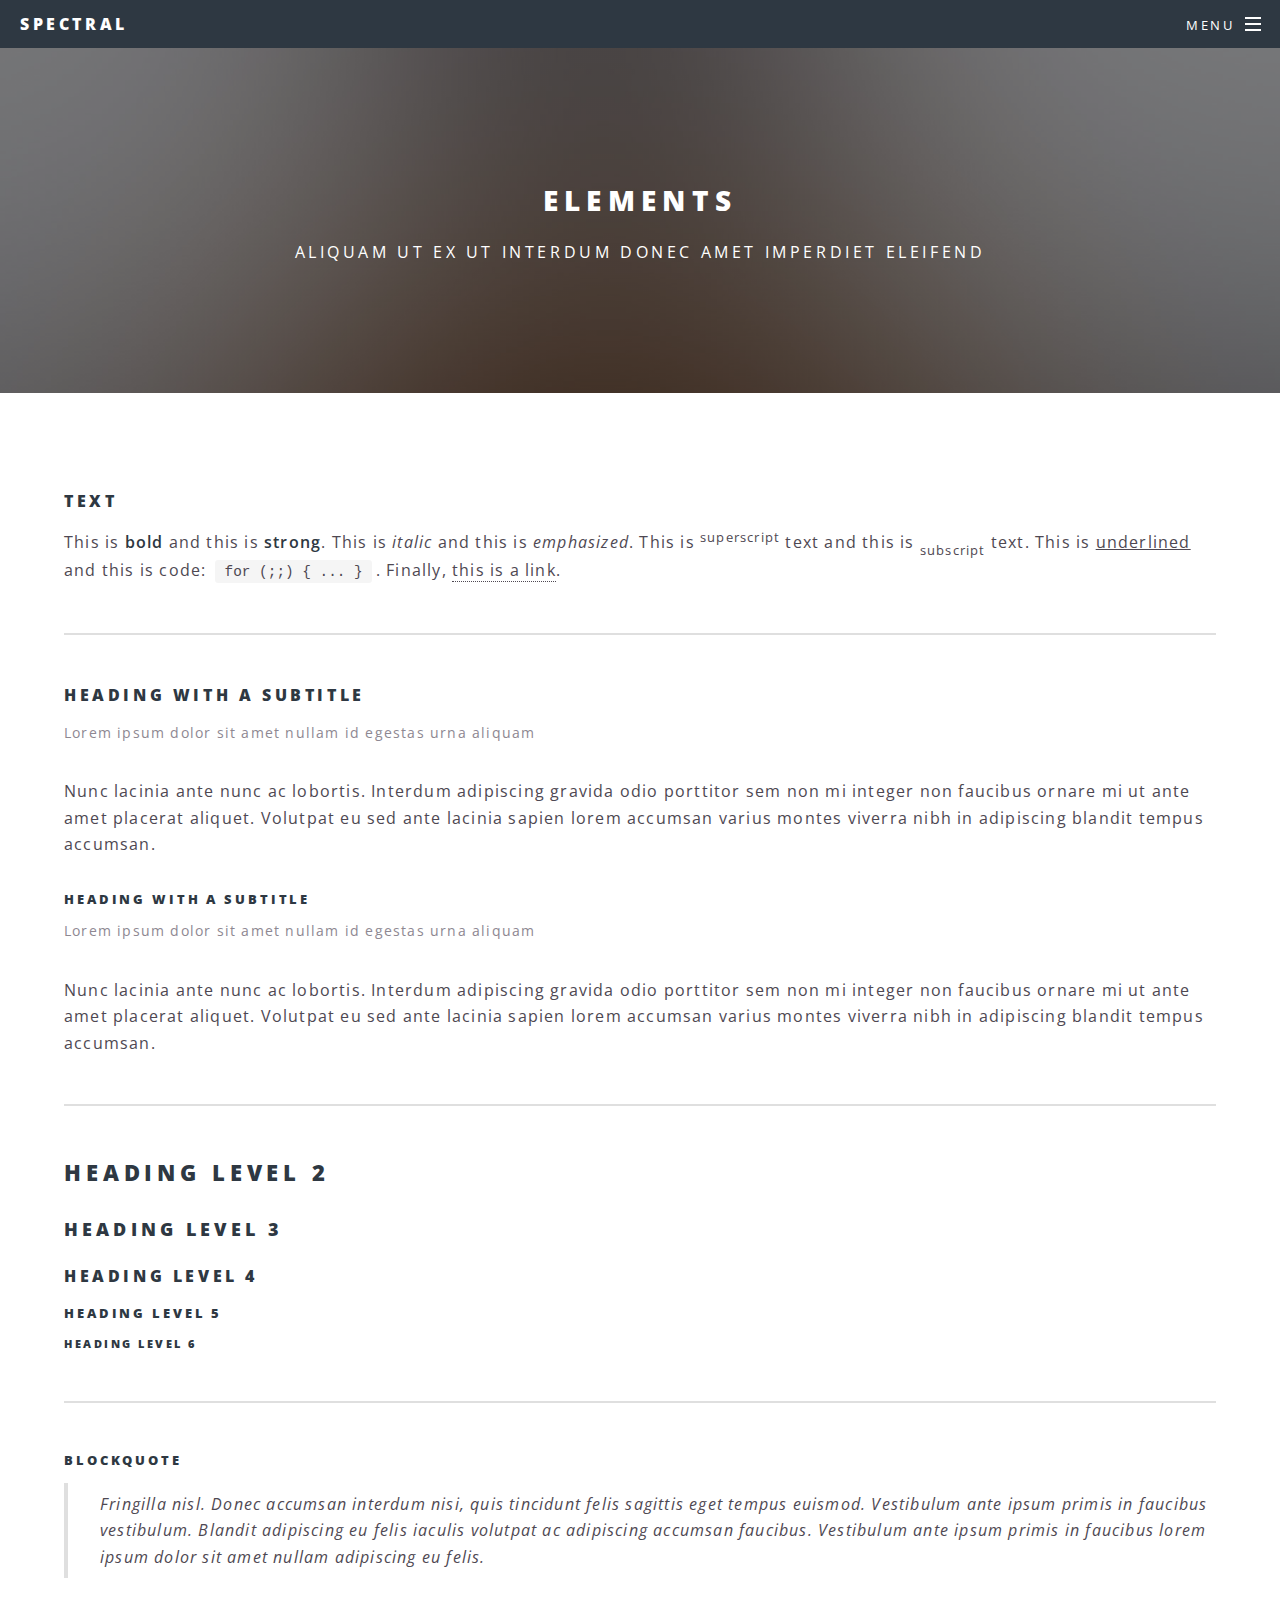
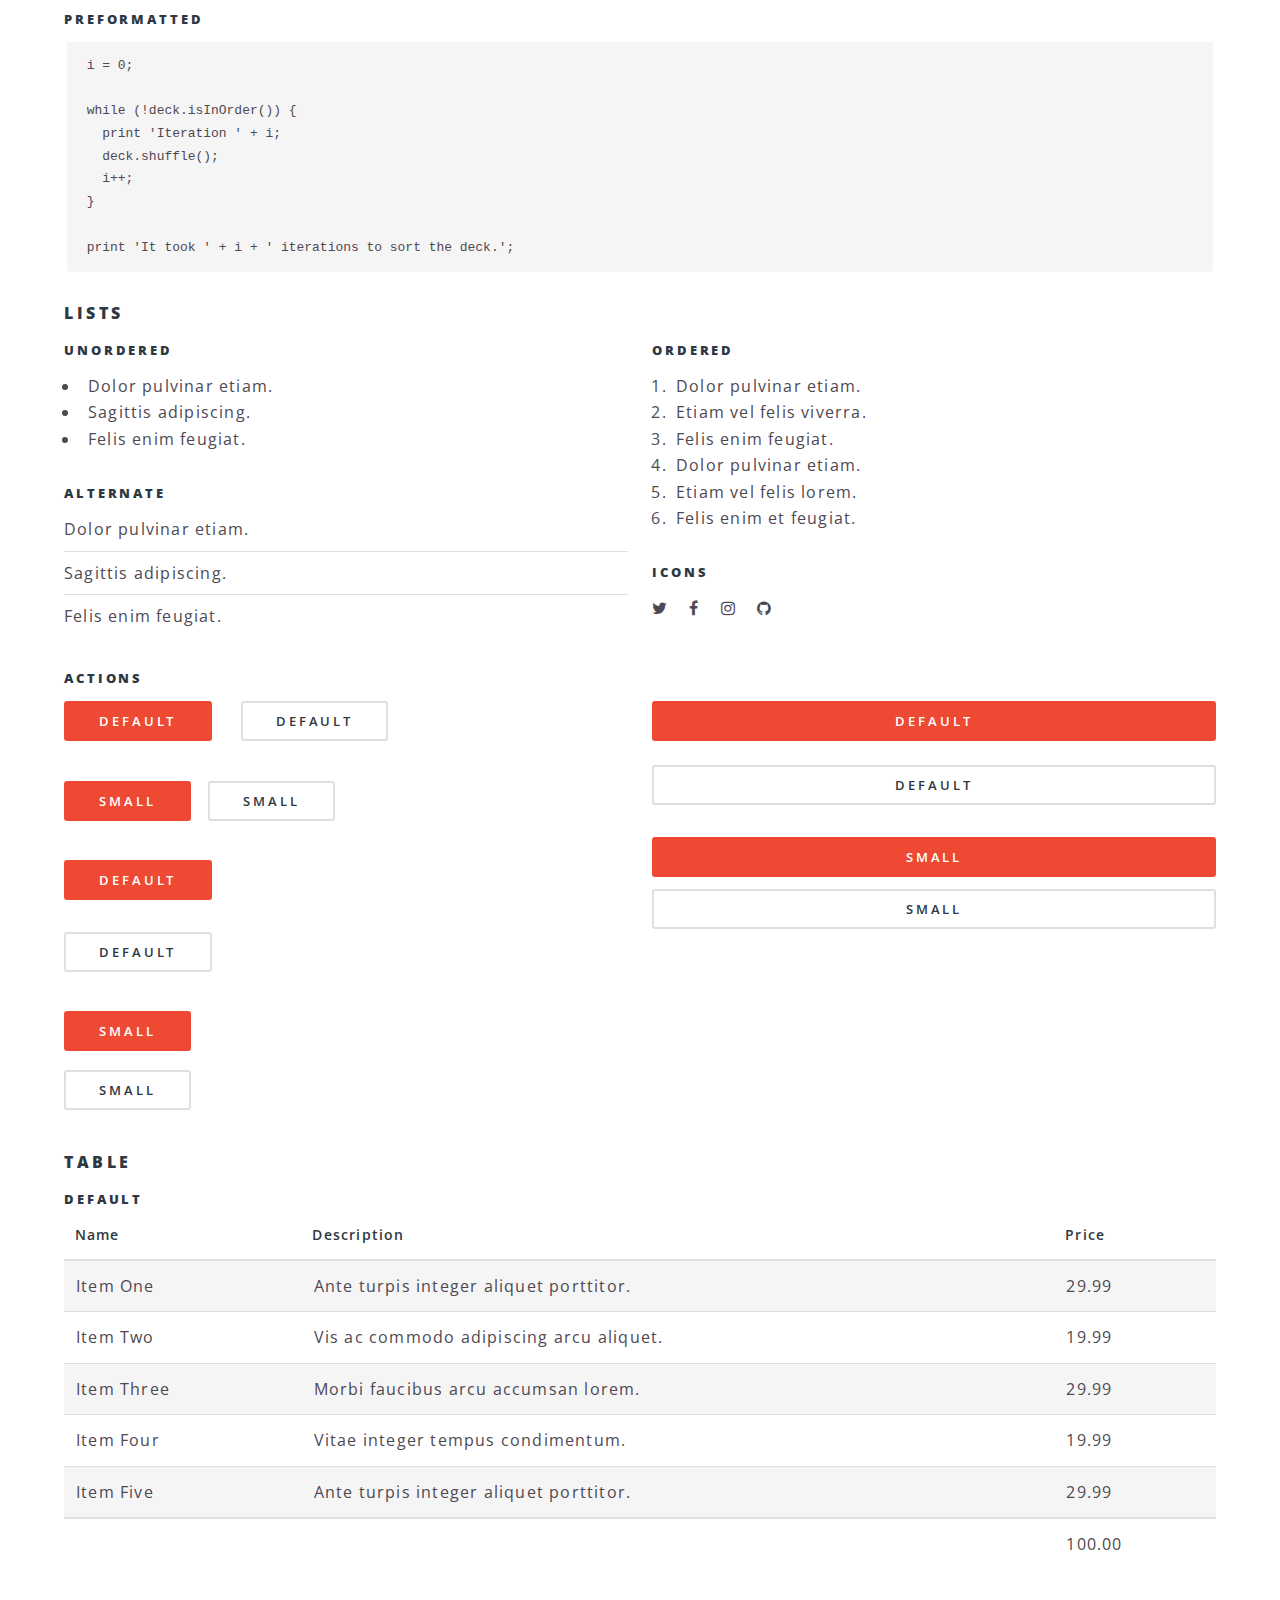
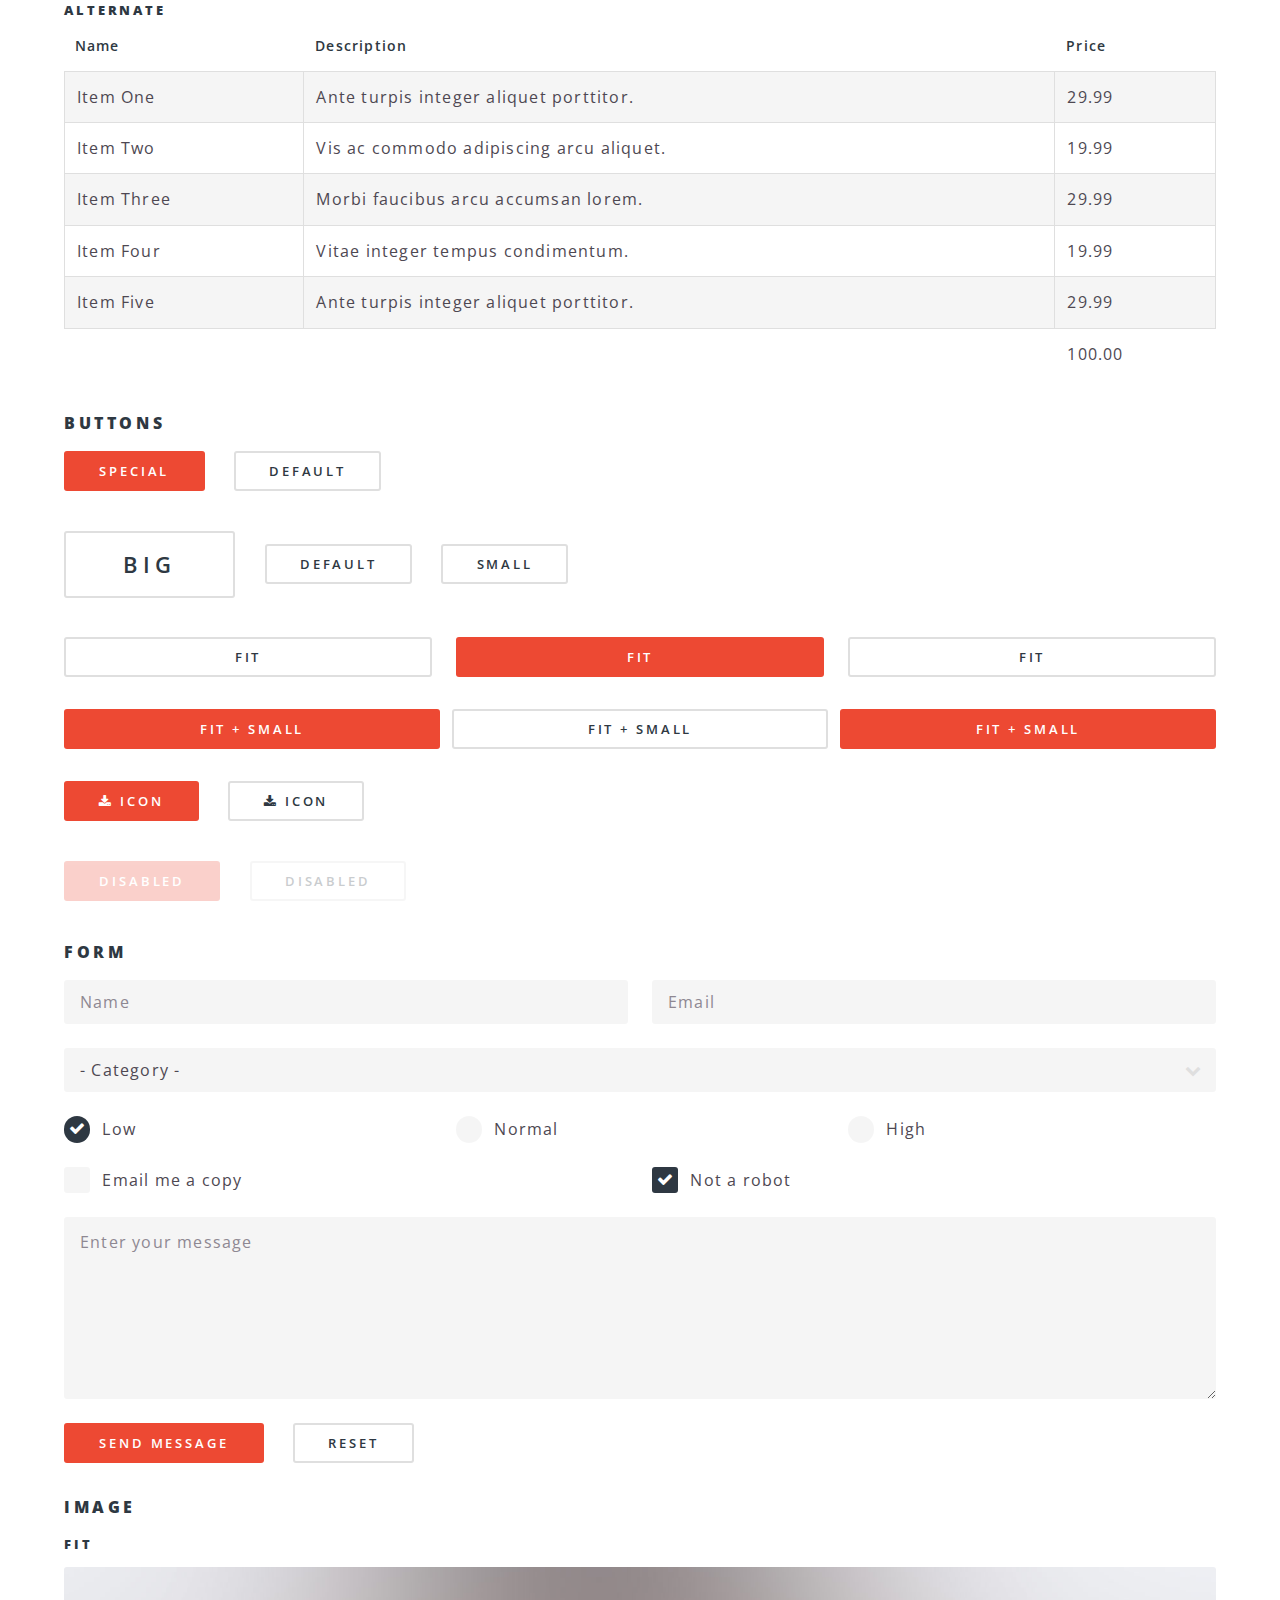
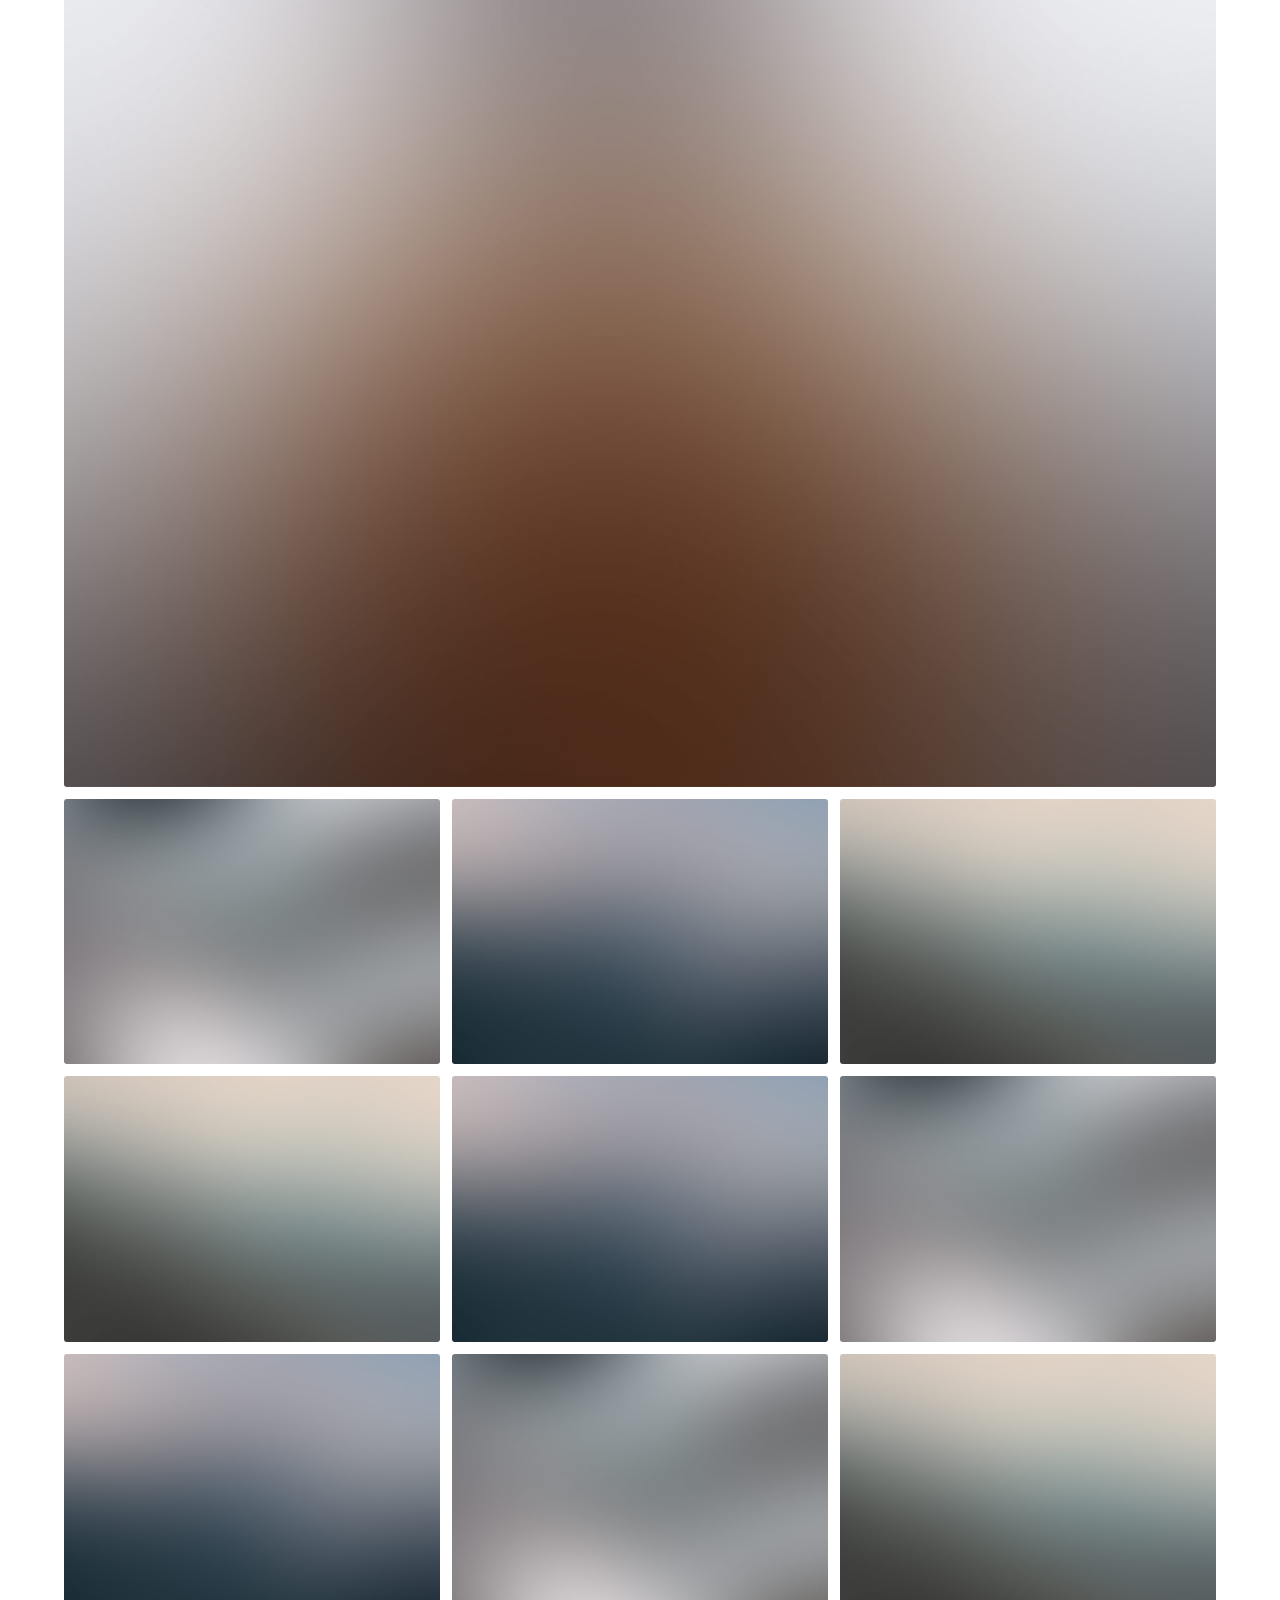
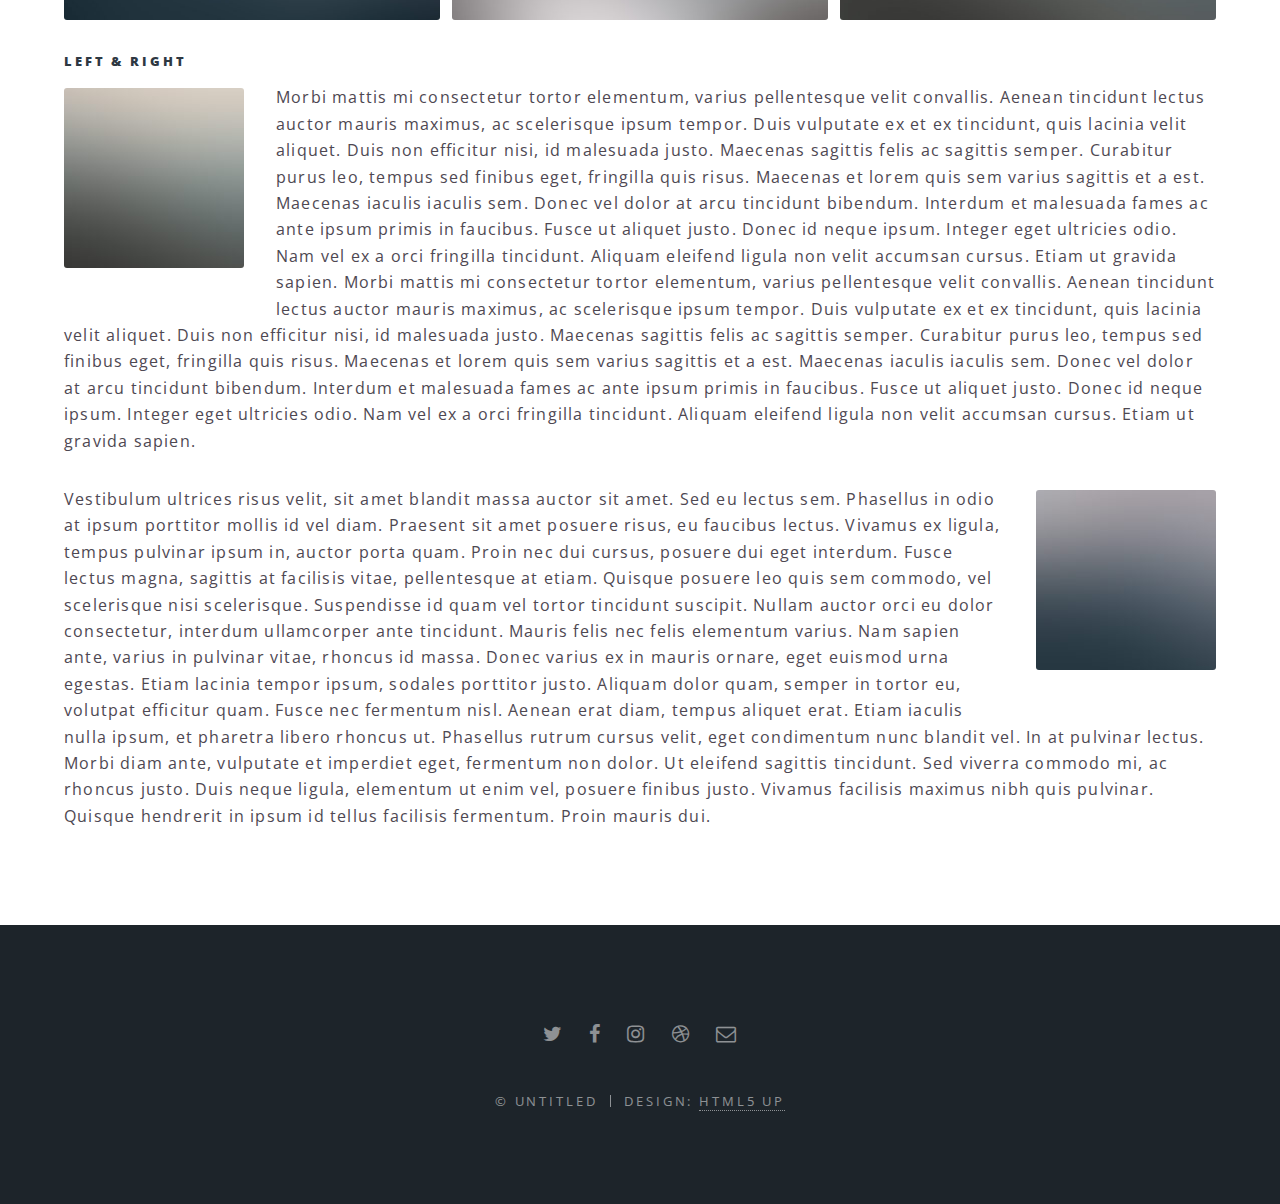
<file: wedding_card/elements.html>
<!DOCTYPE HTML>
<!--
	Spectral by HTML5 UP
	html5up.net | @ajlkn
	Free for personal and commercial use under the CCA 3.0 license (html5up.net/license)
-->
<html>
	<head>
		<title>Elements - Spectral by HTML5 UP</title>
		<meta charset="utf-8" />
		<meta name="viewport" content="width=device-width, initial-scale=1" />
		<!--[if lte IE 8]><script src="assets/js/ie/html5shiv.js"></script><![endif]-->
		<link rel="stylesheet" href="assets/css/main.css" />
		<!--[if lte IE 8]><link rel="stylesheet" href="assets/css/ie8.css" /><![endif]-->
		<!--[if lte IE 9]><link rel="stylesheet" href="assets/css/ie9.css" /><![endif]-->
	</head>
	<body>

		<!-- Page Wrapper -->
			<div id="page-wrapper">

				<!-- Header -->
					<header id="header">
						<h1><a href="index.html">Spectral</a></h1>
						<nav id="nav">
							<ul>
								<li class="special">
									<a href="#menu" class="menuToggle"><span>Menu</span></a>
									<div id="menu">
										<ul>
											<li><a href="index.html">Home</a></li>
											<li><a href="generic.html">Generic</a></li>
											<li><a href="elements.html">Elements</a></li>
											<li><a href="#">Sign Up</a></li>
											<li><a href="#">Log In</a></li>
										</ul>
									</div>
								</li>
							</ul>
						</nav>
					</header>

				<!-- Main -->
					<article id="main">
						<header>
							<h2>Elements</h2>
							<p>Aliquam ut ex ut interdum donec amet imperdiet eleifend</p>
						</header>
						<section class="wrapper style5">
							<div class="inner">

								<section>
									<h4>Text</h4>
									<p>This is <b>bold</b> and this is <strong>strong</strong>. This is <i>italic</i> and this is <em>emphasized</em>.
									This is <sup>superscript</sup> text and this is <sub>subscript</sub> text.
									This is <u>underlined</u> and this is code: <code>for (;;) { ... }</code>. Finally, <a href="#">this is a link</a>.</p>
									<hr />
									<header>
										<h4>Heading with a Subtitle</h4>
										<p>Lorem ipsum dolor sit amet nullam id egestas urna aliquam</p>
									</header>
									<p>Nunc lacinia ante nunc ac lobortis. Interdum adipiscing gravida odio porttitor sem non mi integer non faucibus ornare mi ut ante amet placerat aliquet. Volutpat eu sed ante lacinia sapien lorem accumsan varius montes viverra nibh in adipiscing blandit tempus accumsan.</p>
									<header>
										<h5>Heading with a Subtitle</h5>
										<p>Lorem ipsum dolor sit amet nullam id egestas urna aliquam</p>
									</header>
									<p>Nunc lacinia ante nunc ac lobortis. Interdum adipiscing gravida odio porttitor sem non mi integer non faucibus ornare mi ut ante amet placerat aliquet. Volutpat eu sed ante lacinia sapien lorem accumsan varius montes viverra nibh in adipiscing blandit tempus accumsan.</p>
									<hr />
									<h2>Heading Level 2</h2>
									<h3>Heading Level 3</h3>
									<h4>Heading Level 4</h4>
									<h5>Heading Level 5</h5>
									<h6>Heading Level 6</h6>
									<hr />
									<h5>Blockquote</h5>
									<blockquote>Fringilla nisl. Donec accumsan interdum nisi, quis tincidunt felis sagittis eget tempus euismod. Vestibulum ante ipsum primis in faucibus vestibulum. Blandit adipiscing eu felis iaculis volutpat ac adipiscing accumsan faucibus. Vestibulum ante ipsum primis in faucibus lorem ipsum dolor sit amet nullam adipiscing eu felis.</blockquote>
									<h5>Preformatted</h5>
									<pre><code>i = 0;

while (!deck.isInOrder()) {
  print 'Iteration ' + i;
  deck.shuffle();
  i++;
}

print 'It took ' + i + ' iterations to sort the deck.';</code></pre>
								</section>

								<section>
									<h4>Lists</h4>
									<div class="row">
										<div class="6u 12u$(medium)">
											<h5>Unordered</h5>
											<ul>
												<li>Dolor pulvinar etiam.</li>
												<li>Sagittis adipiscing.</li>
												<li>Felis enim feugiat.</li>
											</ul>
											<h5>Alternate</h5>
											<ul class="alt">
												<li>Dolor pulvinar etiam.</li>
												<li>Sagittis adipiscing.</li>
												<li>Felis enim feugiat.</li>
											</ul>
										</div>
										<div class="6u$ 12u$(medium)">
											<h5>Ordered</h5>
											<ol>
												<li>Dolor pulvinar etiam.</li>
												<li>Etiam vel felis viverra.</li>
												<li>Felis enim feugiat.</li>
												<li>Dolor pulvinar etiam.</li>
												<li>Etiam vel felis lorem.</li>
												<li>Felis enim et feugiat.</li>
											</ol>
											<h5>Icons</h5>
											<ul class="icons">
												<li><a href="#" class="icon fa-twitter"><span class="label">Twitter</span></a></li>
												<li><a href="#" class="icon fa-facebook"><span class="label">Facebook</span></a></li>
												<li><a href="#" class="icon fa-instagram"><span class="label">Instagram</span></a></li>
												<li><a href="#" class="icon fa-github"><span class="label">Github</span></a></li>
											</ul>
										</div>
									</div>
									<h5>Actions</h5>
									<div class="row">
										<div class="6u 12u$(medium)">
											<ul class="actions">
												<li><a href="#" class="button special">Default</a></li>
												<li><a href="#" class="button">Default</a></li>
											</ul>
											<ul class="actions small">
												<li><a href="#" class="button special small">Small</a></li>
												<li><a href="#" class="button small">Small</a></li>
											</ul>
											<ul class="actions vertical">
												<li><a href="#" class="button special">Default</a></li>
												<li><a href="#" class="button">Default</a></li>
											</ul>
											<ul class="actions vertical small">
												<li><a href="#" class="button special small">Small</a></li>
												<li><a href="#" class="button small">Small</a></li>
											</ul>
										</div>
										<div class="6u 12u$(medium)">
											<ul class="actions vertical">
												<li><a href="#" class="button special fit">Default</a></li>
												<li><a href="#" class="button fit">Default</a></li>
											</ul>
											<ul class="actions vertical small">
												<li><a href="#" class="button special small fit">Small</a></li>
												<li><a href="#" class="button small fit">Small</a></li>
											</ul>
										</div>
									</div>
								</section>

								<section>
									<h4>Table</h4>
									<h5>Default</h5>
									<div class="table-wrapper">
										<table>
											<thead>
												<tr>
													<th>Name</th>
													<th>Description</th>
													<th>Price</th>
												</tr>
											</thead>
											<tbody>
												<tr>
													<td>Item One</td>
													<td>Ante turpis integer aliquet porttitor.</td>
													<td>29.99</td>
												</tr>
												<tr>
													<td>Item Two</td>
													<td>Vis ac commodo adipiscing arcu aliquet.</td>
													<td>19.99</td>
												</tr>
												<tr>
													<td>Item Three</td>
													<td> Morbi faucibus arcu accumsan lorem.</td>
													<td>29.99</td>
												</tr>
												<tr>
													<td>Item Four</td>
													<td>Vitae integer tempus condimentum.</td>
													<td>19.99</td>
												</tr>
												<tr>
													<td>Item Five</td>
													<td>Ante turpis integer aliquet porttitor.</td>
													<td>29.99</td>
												</tr>
											</tbody>
											<tfoot>
												<tr>
													<td colspan="2"></td>
													<td>100.00</td>
												</tr>
											</tfoot>
										</table>
									</div>

									<h5>Alternate</h5>
									<div class="table-wrapper">
										<table class="alt">
											<thead>
												<tr>
													<th>Name</th>
													<th>Description</th>
													<th>Price</th>
												</tr>
											</thead>
											<tbody>
												<tr>
													<td>Item One</td>
													<td>Ante turpis integer aliquet porttitor.</td>
													<td>29.99</td>
												</tr>
												<tr>
													<td>Item Two</td>
													<td>Vis ac commodo adipiscing arcu aliquet.</td>
													<td>19.99</td>
												</tr>
												<tr>
													<td>Item Three</td>
													<td> Morbi faucibus arcu accumsan lorem.</td>
													<td>29.99</td>
												</tr>
												<tr>
													<td>Item Four</td>
													<td>Vitae integer tempus condimentum.</td>
													<td>19.99</td>
												</tr>
												<tr>
													<td>Item Five</td>
													<td>Ante turpis integer aliquet porttitor.</td>
													<td>29.99</td>
												</tr>
											</tbody>
											<tfoot>
												<tr>
													<td colspan="2"></td>
													<td>100.00</td>
												</tr>
											</tfoot>
										</table>
									</div>
								</section>

								<section>
									<h4>Buttons</h4>
									<ul class="actions">
										<li><a href="#" class="button special">Special</a></li>
										<li><a href="#" class="button">Default</a></li>
									</ul>
									<ul class="actions">
										<li><a href="#" class="button big">Big</a></li>
										<li><a href="#" class="button">Default</a></li>
										<li><a href="#" class="button small">Small</a></li>
									</ul>
									<ul class="actions fit">
										<li><a href="#" class="button fit">Fit</a></li>
										<li><a href="#" class="button special fit">Fit</a></li>
										<li><a href="#" class="button fit">Fit</a></li>
									</ul>
									<ul class="actions fit small">
										<li><a href="#" class="button special fit small">Fit + Small</a></li>
										<li><a href="#" class="button fit small">Fit + Small</a></li>
										<li><a href="#" class="button special fit small">Fit + Small</a></li>
									</ul>
									<ul class="actions">
										<li><a href="#" class="button special icon fa-download">Icon</a></li>
										<li><a href="#" class="button icon fa-download">Icon</a></li>
									</ul>
									<ul class="actions">
										<li><span class="button special disabled">Disabled</span></li>
										<li><span class="button disabled">Disabled</span></li>
									</ul>
								</section>

								<section>
									<h4>Form</h4>
									<form method="post" action="#">
										<div class="row uniform">
											<div class="6u 12u$(xsmall)">
												<input type="text" name="demo-name" id="demo-name" value="" placeholder="Name" />
											</div>
											<div class="6u$ 12u$(xsmall)">
												<input type="email" name="demo-email" id="demo-email" value="" placeholder="Email" />
											</div>
											<div class="12u$">
												<div class="select-wrapper">
													<select name="demo-category" id="demo-category">
														<option value="">- Category -</option>
														<option value="1">Manufacturing</option>
														<option value="1">Shipping</option>
														<option value="1">Administration</option>
														<option value="1">Human Resources</option>
													</select>
												</div>
											</div>
											<div class="4u 12u$(small)">
												<input type="radio" id="demo-priority-low" name="demo-priority" checked>
												<label for="demo-priority-low">Low</label>
											</div>
											<div class="4u 12u$(small)">
												<input type="radio" id="demo-priority-normal" name="demo-priority">
												<label for="demo-priority-normal">Normal</label>
											</div>
											<div class="4u$ 12u$(small)">
												<input type="radio" id="demo-priority-high" name="demo-priority">
												<label for="demo-priority-high">High</label>
											</div>
											<div class="6u 12u$(small)">
												<input type="checkbox" id="demo-copy" name="demo-copy">
												<label for="demo-copy">Email me a copy</label>
											</div>
											<div class="6u$ 12u$(small)">
												<input type="checkbox" id="demo-human" name="demo-human" checked>
												<label for="demo-human">Not a robot</label>
											</div>
											<div class="12u$">
												<textarea name="demo-message" id="demo-message" placeholder="Enter your message" rows="6"></textarea>
											</div>
											<div class="12u$">
												<ul class="actions">
													<li><input type="submit" value="Send Message" class="special" /></li>
													<li><input type="reset" value="Reset" /></li>
												</ul>
											</div>
										</div>
									</form>
								</section>

								<section>
									<h4>Image</h4>
									<h5>Fit</h5>
									<div class="box alt">
										<div class="row uniform 50%">
											<div class="12u"><span class="image fit"><img src="images/banner.jpg" alt="" /></span></div>
											<div class="4u"><span class="image fit"><img src="images/pic01.jpg" alt="" /></span></div>
											<div class="4u"><span class="image fit"><img src="images/pic02.jpg" alt="" /></span></div>
											<div class="4u"><span class="image fit"><img src="images/pic03.jpg" alt="" /></span></div>
											<div class="4u"><span class="image fit"><img src="images/pic03.jpg" alt="" /></span></div>
											<div class="4u"><span class="image fit"><img src="images/pic02.jpg" alt="" /></span></div>
											<div class="4u"><span class="image fit"><img src="images/pic01.jpg" alt="" /></span></div>
											<div class="4u"><span class="image fit"><img src="images/pic02.jpg" alt="" /></span></div>
											<div class="4u"><span class="image fit"><img src="images/pic01.jpg" alt="" /></span></div>
											<div class="4u"><span class="image fit"><img src="images/pic03.jpg" alt="" /></span></div>
										</div>
									</div>
									<h5>Left &amp; Right</h5>
									<p><span class="image left"><img src="images/pic04.jpg" alt="" /></span>Morbi mattis mi consectetur tortor elementum, varius pellentesque velit convallis. Aenean tincidunt lectus auctor mauris maximus, ac scelerisque ipsum tempor. Duis vulputate ex et ex tincidunt, quis lacinia velit aliquet. Duis non efficitur nisi, id malesuada justo. Maecenas sagittis felis ac sagittis semper. Curabitur purus leo, tempus sed finibus eget, fringilla quis risus. Maecenas et lorem quis sem varius sagittis et a est. Maecenas iaculis iaculis sem. Donec vel dolor at arcu tincidunt bibendum. Interdum et malesuada fames ac ante ipsum primis in faucibus. Fusce ut aliquet justo. Donec id neque ipsum. Integer eget ultricies odio. Nam vel ex a orci fringilla tincidunt. Aliquam eleifend ligula non velit accumsan cursus. Etiam ut gravida sapien. Morbi mattis mi consectetur tortor elementum, varius pellentesque velit convallis. Aenean tincidunt lectus auctor mauris maximus, ac scelerisque ipsum tempor. Duis vulputate ex et ex tincidunt, quis lacinia velit aliquet. Duis non efficitur nisi, id malesuada justo. Maecenas sagittis felis ac sagittis semper. Curabitur purus leo, tempus sed finibus eget, fringilla quis risus. Maecenas et lorem quis sem varius sagittis et a est. Maecenas iaculis iaculis sem. Donec vel dolor at arcu tincidunt bibendum. Interdum et malesuada fames ac ante ipsum primis in faucibus. Fusce ut aliquet justo. Donec id neque ipsum. Integer eget ultricies odio. Nam vel ex a orci fringilla tincidunt. Aliquam eleifend ligula non velit accumsan cursus. Etiam ut gravida sapien.</p>
									<p><span class="image right"><img src="images/pic05.jpg" alt="" /></span>Vestibulum ultrices risus velit, sit amet blandit massa auctor sit amet. Sed eu lectus sem. Phasellus in odio at ipsum porttitor mollis id vel diam. Praesent sit amet posuere risus, eu faucibus lectus. Vivamus ex ligula, tempus pulvinar ipsum in, auctor porta quam. Proin nec dui cursus, posuere dui eget interdum. Fusce lectus magna, sagittis at facilisis vitae, pellentesque at etiam. Quisque posuere leo quis sem commodo, vel scelerisque nisi scelerisque. Suspendisse id quam vel tortor tincidunt suscipit. Nullam auctor orci eu dolor consectetur, interdum ullamcorper ante tincidunt. Mauris felis nec felis elementum varius. Nam sapien ante, varius in pulvinar vitae, rhoncus id massa. Donec varius ex in mauris ornare, eget euismod urna egestas. Etiam lacinia tempor ipsum, sodales porttitor justo. Aliquam dolor quam, semper in tortor eu, volutpat efficitur quam. Fusce nec fermentum nisl. Aenean erat diam, tempus aliquet erat. Etiam iaculis nulla ipsum, et pharetra libero rhoncus ut. Phasellus rutrum cursus velit, eget condimentum nunc blandit vel. In at pulvinar lectus. Morbi diam ante, vulputate et imperdiet eget, fermentum non dolor. Ut eleifend sagittis tincidunt. Sed viverra commodo mi, ac rhoncus justo. Duis neque ligula, elementum ut enim vel, posuere finibus justo. Vivamus facilisis maximus nibh quis pulvinar. Quisque hendrerit in ipsum id tellus facilisis fermentum. Proin mauris dui.</p>
								</section>

							</div>
						</section>
					</article>

				<!-- Footer -->
					<footer id="footer">
						<ul class="icons">
							<li><a href="#" class="icon fa-twitter"><span class="label">Twitter</span></a></li>
							<li><a href="#" class="icon fa-facebook"><span class="label">Facebook</span></a></li>
							<li><a href="#" class="icon fa-instagram"><span class="label">Instagram</span></a></li>
							<li><a href="#" class="icon fa-dribbble"><span class="label">Dribbble</span></a></li>
							<li><a href="#" class="icon fa-envelope-o"><span class="label">Email</span></a></li>
						</ul>
						<ul class="copyright">
							<li>&copy; Untitled</li><li>Design: <a href="http://html5up.net">HTML5 UP</a></li>
						</ul>
					</footer>

			</div>

		<!-- Scripts -->
			<script src="assets/js/jquery.min.js"></script>
			<script src="assets/js/jquery.scrollex.min.js"></script>
			<script src="assets/js/jquery.scrolly.min.js"></script>
			<script src="assets/js/skel.min.js"></script>
			<script src="assets/js/util.js"></script>
			<!--[if lte IE 8]><script src="assets/js/ie/respond.min.js"></script><![endif]-->
			<script src="assets/js/main.js"></script>

	</body>
</html>
</file>
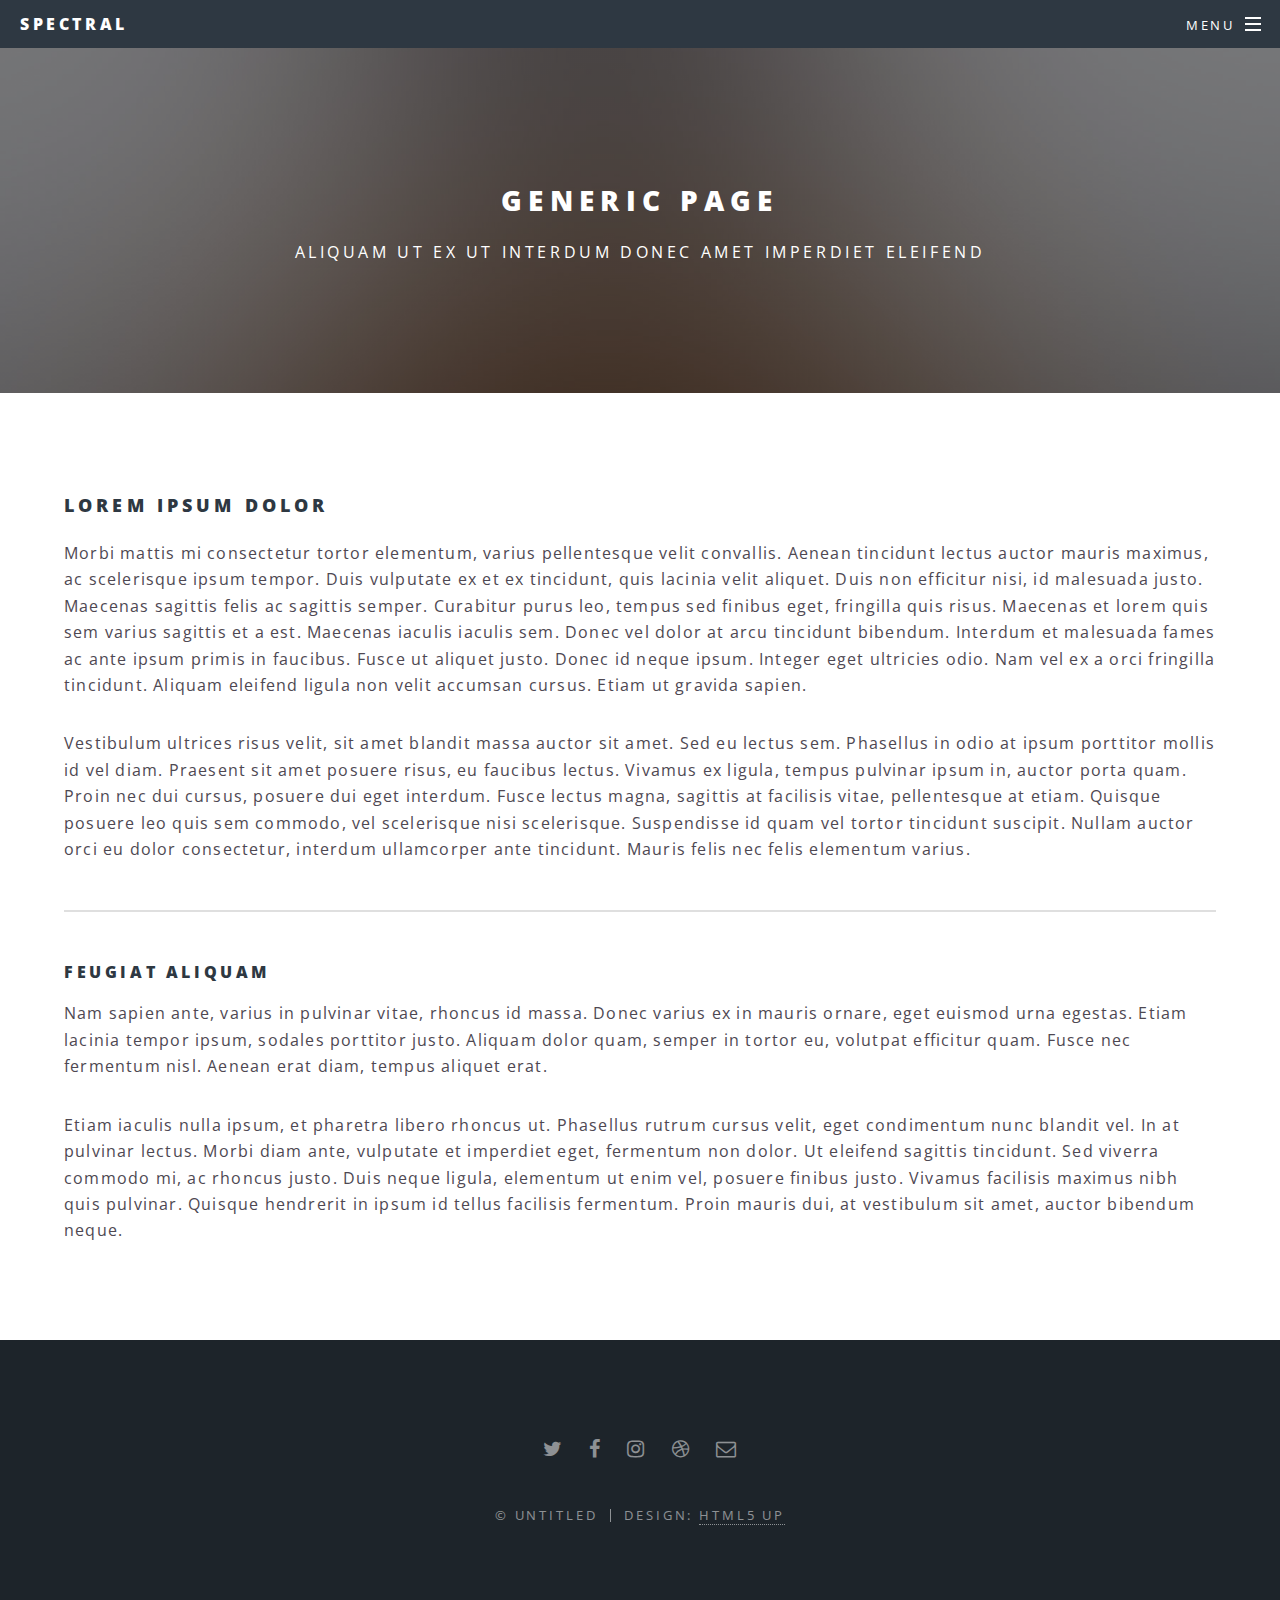
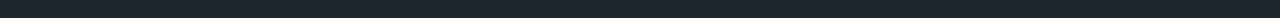
<file: wedding_card/generic.html>
<!DOCTYPE HTML>
<!--
	Spectral by HTML5 UP
	html5up.net | @ajlkn
	Free for personal and commercial use under the CCA 3.0 license (html5up.net/license)
-->
<html>
	<head>
		<title>Generic - Spectral by HTML5 UP</title>
		<meta charset="utf-8" />
		<meta name="viewport" content="width=device-width, initial-scale=1" />
		<!--[if lte IE 8]><script src="assets/js/ie/html5shiv.js"></script><![endif]-->
		<link rel="stylesheet" href="assets/css/main.css" />
		<!--[if lte IE 8]><link rel="stylesheet" href="assets/css/ie8.css" /><![endif]-->
		<!--[if lte IE 9]><link rel="stylesheet" href="assets/css/ie9.css" /><![endif]-->
	</head>
	<body>

		<!-- Page Wrapper -->
			<div id="page-wrapper">

				<!-- Header -->
					<header id="header">
						<h1><a href="index.html">Spectral</a></h1>
						<nav id="nav">
							<ul>
								<li class="special">
									<a href="#menu" class="menuToggle"><span>Menu</span></a>
									<div id="menu">
										<ul>
											<li><a href="index.html">Home</a></li>
											<li><a href="generic.html">Generic</a></li>
											<li><a href="elements.html">Elements</a></li>
											<li><a href="#">Sign Up</a></li>
											<li><a href="#">Log In</a></li>
										</ul>
									</div>
								</li>
							</ul>
						</nav>
					</header>

				<!-- Main -->
					<article id="main">
						<header>
							<h2>Generic Page</h2>
							<p>Aliquam ut ex ut interdum donec amet imperdiet eleifend</p>
						</header>
						<section class="wrapper style5">
							<div class="inner">

								<h3>Lorem ipsum dolor</h3>
								<p>Morbi mattis mi consectetur tortor elementum, varius pellentesque velit convallis. Aenean tincidunt lectus auctor mauris maximus, ac scelerisque ipsum tempor. Duis vulputate ex et ex tincidunt, quis lacinia velit aliquet. Duis non efficitur nisi, id malesuada justo. Maecenas sagittis felis ac sagittis semper. Curabitur purus leo, tempus sed finibus eget, fringilla quis risus. Maecenas et lorem quis sem varius sagittis et a est. Maecenas iaculis iaculis sem. Donec vel dolor at arcu tincidunt bibendum. Interdum et malesuada fames ac ante ipsum primis in faucibus. Fusce ut aliquet justo. Donec id neque ipsum. Integer eget ultricies odio. Nam vel ex a orci fringilla tincidunt. Aliquam eleifend ligula non velit accumsan cursus. Etiam ut gravida sapien.</p>

								<p>Vestibulum ultrices risus velit, sit amet blandit massa auctor sit amet. Sed eu lectus sem. Phasellus in odio at ipsum porttitor mollis id vel diam. Praesent sit amet posuere risus, eu faucibus lectus. Vivamus ex ligula, tempus pulvinar ipsum in, auctor porta quam. Proin nec dui cursus, posuere dui eget interdum. Fusce lectus magna, sagittis at facilisis vitae, pellentesque at etiam. Quisque posuere leo quis sem commodo, vel scelerisque nisi scelerisque. Suspendisse id quam vel tortor tincidunt suscipit. Nullam auctor orci eu dolor consectetur, interdum ullamcorper ante tincidunt. Mauris felis nec felis elementum varius.</p>

								<hr />

								<h4>Feugiat aliquam</h4>
								<p>Nam sapien ante, varius in pulvinar vitae, rhoncus id massa. Donec varius ex in mauris ornare, eget euismod urna egestas. Etiam lacinia tempor ipsum, sodales porttitor justo. Aliquam dolor quam, semper in tortor eu, volutpat efficitur quam. Fusce nec fermentum nisl. Aenean erat diam, tempus aliquet erat.</p>

								<p>Etiam iaculis nulla ipsum, et pharetra libero rhoncus ut. Phasellus rutrum cursus velit, eget condimentum nunc blandit vel. In at pulvinar lectus. Morbi diam ante, vulputate et imperdiet eget, fermentum non dolor. Ut eleifend sagittis tincidunt. Sed viverra commodo mi, ac rhoncus justo. Duis neque ligula, elementum ut enim vel, posuere finibus justo. Vivamus facilisis maximus nibh quis pulvinar. Quisque hendrerit in ipsum id tellus facilisis fermentum. Proin mauris dui, at vestibulum sit amet, auctor bibendum neque.</p>

							</div>
						</section>
					</article>

				<!-- Footer -->
					<footer id="footer">
						<ul class="icons">
							<li><a href="#" class="icon fa-twitter"><span class="label">Twitter</span></a></li>
							<li><a href="#" class="icon fa-facebook"><span class="label">Facebook</span></a></li>
							<li><a href="#" class="icon fa-instagram"><span class="label">Instagram</span></a></li>
							<li><a href="#" class="icon fa-dribbble"><span class="label">Dribbble</span></a></li>
							<li><a href="#" class="icon fa-envelope-o"><span class="label">Email</span></a></li>
						</ul>
						<ul class="copyright">
							<li>&copy; Untitled</li><li>Design: <a href="http://html5up.net">HTML5 UP</a></li>
						</ul>
					</footer>

			</div>

		<!-- Scripts -->
			<script src="assets/js/jquery.min.js"></script>
			<script src="assets/js/jquery.scrollex.min.js"></script>
			<script src="assets/js/jquery.scrolly.min.js"></script>
			<script src="assets/js/skel.min.js"></script>
			<script src="assets/js/util.js"></script>
			<!--[if lte IE 8]><script src="assets/js/ie/respond.min.js"></script><![endif]-->
			<script src="assets/js/main.js"></script>

	</body>
</html>
</file>
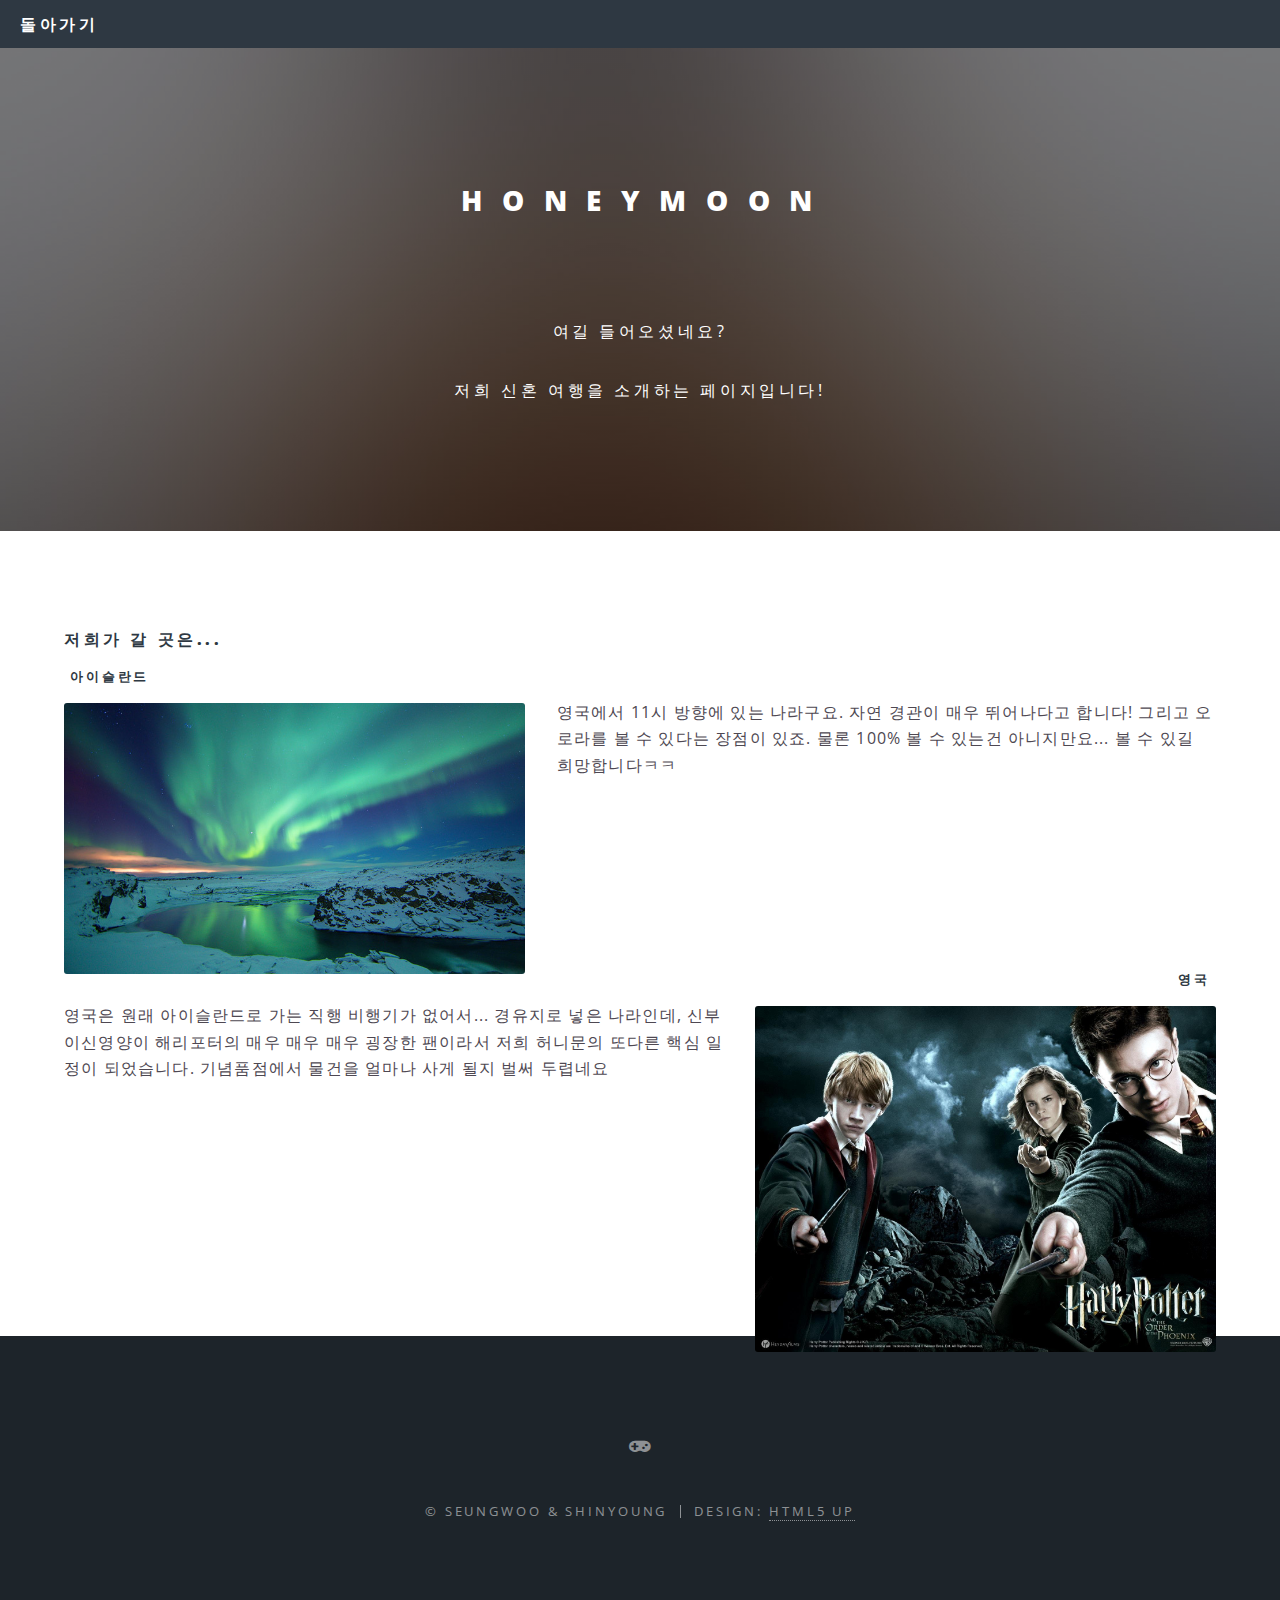
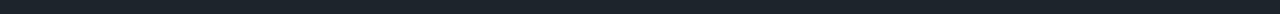
<file: wedding_card/honeymoon.html>
<!DOCTYPE HTML>
<!--
	Spectral by HTML5 UP
	html5up.net | @ajlkn
	Free for personal and commercial use under the CCA 3.0 license (html5up.net/license)
-->
<html>
	<head>
		<title>신혼 여행</title>
		<meta charset="utf-8" />
		<meta name="viewport" content="width=device-width, initial-scale=1" />
		<!--[if lte IE 8]><script src="assets/js/ie/html5shiv.js"></script><![endif]-->
		<link rel="stylesheet" href="assets/css/main.css" />
		<!--[if lte IE 8]><link rel="stylesheet" href="assets/css/ie8.css" /><![endif]-->
		<!--[if lte IE 9]><link rel="stylesheet" href="assets/css/ie9.css" /><![endif]-->
	</head>
	<body>

		<!-- Page Wrapper -->
			<div id="page-wrapper">

				<!-- Header -->
					<header id="header">
						<h1><a href="index.html">돌아가기</a></h1>
					</header>

				<!-- Main -->
					<article id="main">
						<header>
							<h2>H O N E Y M O O N</h2>
							<div>&nbsp;</div>
							<div>&nbsp;</div>
							<div>&nbsp;</div>
							<p>여길 들어오셨네요?</p>
							<p>저희 신혼 여행을 소개하는 페이지입니다!</p>
						</header>
						<section class="wrapper style5">
							<div class="inner">


								<section>
									<h4>저희가 갈 곳은...</h4>

									<h5>&nbsp;아이슬란드</h5>
									<p><span class="image left"><img src="wedding_images/iceland_thumnail.jpg" alt="" /></span>영국에서 11시 방향에 있는 나라구요. 자연 경관이 매우 뛰어나다고 합니다! 그리고 오로라를 볼 수 있다는 장점이 있죠. 물론 100% 볼 수 있는건 아니지만요... 볼 수 있길 희망합니다ㅋㅋ</p>
									</section>

							</div>
						</section>
						<section class="wrapper style5">
								<div class="inner">
	
	
									<section>
									<h5 align="right">영국&nbsp;</h5>
										<p><span class="image right"><img src="wedding_images/harrypotter.jpg" alt="" /></span>영국은 원래 아이슬란드로 가는 직행 비행기가 없어서... 경유지로 넣은 나라인데, 신부 이신영양이 해리포터의 매우 매우 매우 굉장한 팬이라서 저희 허니문의 또다른 핵심 일정이 되었습니다. 기념품점에서 물건을 얼마나 사게 될지 벌써 두렵네요</p>
									</section>
	
								</div>
								<div>&nbsp;</div>
								<div>&nbsp;</div>
								<div>&nbsp;</div>
								<div>&nbsp;</div>
								<div>&nbsp;</div>
								<div>&nbsp;</div>
							</section>
					</article>

				<!-- Footer -->
					<footer id="footer">
						<ul class="icons">
							<li><a href="#" class="icon fa-gamepad"><span class="label">Twitter</span></a></li>
						</ul>
						<ul class="copyright">
							<li>&copy; Seungwoo &amp; Shinyoung</li><li>Design: <a href="http://html5up.net">HTML5 UP</a></li>
						</ul>
					</footer>

			</div>

		<!-- Scripts -->
			<script src="assets/js/jquery.min.js"></script>
			<script src="assets/js/jquery.scrollex.min.js"></script>
			<script src="assets/js/jquery.scrolly.min.js"></script>
			<script src="assets/js/skel.min.js"></script>
			<script src="assets/js/util.js"></script>
			<!--[if lte IE 8]><script src="assets/js/ie/respond.min.js"></script><![endif]-->
			<script src="assets/js/main.js"></script>

	</body>
</html>
</file>
<file: wedding_card/assets/css/ie8.css>
/*
	Spectral by HTML5 UP
	html5up.net | @ajlkn
	Free for personal and commercial use under the CCA 3.0 license (html5up.net/license)
*/

/* Icon */

	.icon.major {
		border: none;
	}

		.icon.major:before {
			font-size: 3em;
		}

/* Form */

	label {
		color: #2E3842;
	}

	input[type="text"],
	input[type="password"],
	input[type="email"],
	select,
	textarea {
		border: solid 1px #dfdfdf;
	}

/* Button */

	input[type="submit"],
	input[type="reset"],
	input[type="button"],
	button,
	.button {
		border: solid 2px #dfdfdf;
	}

		input[type="submit"].special,
		input[type="reset"].special,
		input[type="button"].special,
		button.special,
		.button.special {
			border: 0 !important;
		}

/* Page Wrapper + Menu */

	#menu {
		display: none;
	}

	body.is-menu-visible #menu {
		display: block;
	}

/* Header */

	#header nav > ul > li > a.menuToggle:after {
		display: none;
	}

/* Banner + Wrapper (style4) */

	#banner,
	.wrapper.style4 {
		-ms-behavior: url("assets/js/ie/backgroundsize.min.htc");
	}

		#banner:before,
		.wrapper.style4:before {
			display: none;
		}

/* Banner */

	#banner .more {
		height: 4em;
	}

		#banner .more:after {
			display: none;
		}

/* Main */

	#main > header {
		-ms-behavior: url("assets/js/ie/backgroundsize.min.htc");
	}

		#main > header:before {
			display: none;
		}
</file>
<file: wedding_card/assets/css/ie9.css>
/*
	Spectral by HTML5 UP
	html5up.net | @ajlkn
	Free for personal and commercial use under the CCA 3.0 license (html5up.net/license)
*/

/* Spotlight */

	.spotlight {
		display: block;
	}

		.spotlight .image {
			display: inline-block;
			vertical-align: top;
		}

		.spotlight .content {
			padding: 4em 4em 2em 4em ;
			display: inline-block;
		}

		.spotlight:after {
			clear: both;
			content: '';
			display: block;
		}

/* Features */

	.features {
		display: block;
	}

		.features li {
			float: left;
		}

		.features:after {
			content: '';
			display: block;
			clear: both;
		}

/* Banner + Wrapper (style4) */

	#banner,
	.wrapper.style4 {
		background-image: url("../../images/banner.jpg");
		background-position: center center;
		background-repeat: no-repeat;
		background-size: cover;
		position: relative;
	}

		#banner:before,
		.wrapper.style4:before {
			background: #000000;
			content: '';
			height: 100%;
			left: 0;
			opacity: 0.5;
			position: absolute;
			top: 0;
			width: 100%;
		}

		#banner .inner,
		.wrapper.style4 .inner {
			position: relative;
			z-index: 1;
		}

/* Banner */

	#banner {
		padding: 14em 0 12em 0 ;
		height: auto;
	}

		#banner:after {
			display: none;
		}

/* CTA */

	#cta .inner header {
		float: left;
	}

	#cta .inner .actions {
		float: left;
	}

	#cta .inner:after {
		clear: both;
		content: '';
		display: block;
	}

/* Main */

	#main > header {
		background-image: url("../../images/banner.jpg");
		background-position: center center;
		background-repeat: no-repeat;
		background-size: cover;
		position: relative;
	}

		#main > header:before {
			background: #000000;
			content: '';
			height: 100%;
			left: 0;
			opacity: 0.5;
			position: absolute;
			top: 0;
			width: 100%;
		}

		#main > header > * {
			position: relative;
			z-index: 1;
		}
</file>
<file: wedding_card/assets/css/main.css>
@import url(font-awesome.min.css);
@import url("https://fonts.googleapis.com/css?family=Open+Sans:400,400italic,600,600italic,800,800italic");

/*
	Spectral by HTML5 UP
	html5up.net | @ajlkn
	Free for personal and commercial use under the CCA 3.0 license (html5up.net/license)
*/

/* Reset */

	html, body, div, span, applet, object, iframe, h1, h2, h3, h4, h5, h6, p, blockquote, pre, a, abbr, acronym, address, big, cite, code, del, dfn, em, img, ins, kbd, q, s, samp, small, strike, strong, sub, sup, tt, var, b, u, i, center, dl, dt, dd, ol, ul, li, fieldset, form, label, legend, table, caption, tbody, tfoot, thead, tr, th, td, article, aside, canvas, details, embed, figure, figcaption, footer, header, hgroup, menu, nav, output, ruby, section, summary, time, mark, audio, video {
		margin: 0;
		padding: 0;
		border: 0;
		font-size: 100%;
		font: inherit;
		vertical-align: baseline;
	}

	article, aside, details, figcaption, figure, footer, header, hgroup, menu, nav, section {
		display: block;
	}

	body {
		line-height: 1;
	}

	ol, ul {
		list-style: none;
	}

	blockquote, q {
		quotes: none;
	}

	blockquote:before, blockquote:after, q:before, q:after {
		content: '';
		content: none;
	}

	table {
		border-collapse: collapse;
		border-spacing: 0;
	}

	body {
		-webkit-text-size-adjust: none;
	}

/* Box Model */

	*, *:before, *:after {
		-moz-box-sizing: border-box;
		-webkit-box-sizing: border-box;
		box-sizing: border-box;
	}

/* Grid */

	.row {
		border-bottom: solid 1px transparent;
		-moz-box-sizing: border-box;
		-webkit-box-sizing: border-box;
		box-sizing: border-box;
	}

	.row > * {
		float: left;
		-moz-box-sizing: border-box;
		-webkit-box-sizing: border-box;
		box-sizing: border-box;
	}

	.row:after, .row:before {
		content: '';
		display: block;
		clear: both;
		height: 0;
	}

	.row.uniform > * > :first-child {
		margin-top: 0;
	}

	.row.uniform > * > :last-child {
		margin-bottom: 0;
	}

	.row.\30 \25 > * {
		padding: 0 0 0 0em;
	}

	.row.\30 \25 {
		margin: 0 0 -1px 0em;
	}

	.row.uniform.\30 \25 > * {
		padding: 0em 0 0 0em;
	}

	.row.uniform.\30 \25 {
		margin: 0em 0 -1px 0em;
	}

	.row > * {
		padding: 0 0 0 1.5em;
	}

	.row {
		margin: 0 0 -1px -1.5em;
	}

	.row.uniform > * {
		padding: 1.5em 0 0 1.5em;
	}

	.row.uniform {
		margin: -1.5em 0 -1px -1.5em;
	}

	.row.\32 00\25 > * {
		padding: 0 0 0 3em;
	}

	.row.\32 00\25 {
		margin: 0 0 -1px -3em;
	}

	.row.uniform.\32 00\25 > * {
		padding: 3em 0 0 3em;
	}

	.row.uniform.\32 00\25 {
		margin: -3em 0 -1px -3em;
	}

	.row.\31 50\25 > * {
		padding: 0 0 0 2.25em;
	}

	.row.\31 50\25 {
		margin: 0 0 -1px -2.25em;
	}

	.row.uniform.\31 50\25 > * {
		padding: 2.25em 0 0 2.25em;
	}

	.row.uniform.\31 50\25 {
		margin: -2.25em 0 -1px -2.25em;
	}

	.row.\35 0\25 > * {
		padding: 0 0 0 0.75em;
	}

	.row.\35 0\25 {
		margin: 0 0 -1px -0.75em;
	}

	.row.uniform.\35 0\25 > * {
		padding: 0.75em 0 0 0.75em;
	}

	.row.uniform.\35 0\25 {
		margin: -0.75em 0 -1px -0.75em;
	}

	.row.\32 5\25 > * {
		padding: 0 0 0 0.375em;
	}

	.row.\32 5\25 {
		margin: 0 0 -1px -0.375em;
	}

	.row.uniform.\32 5\25 > * {
		padding: 0.375em 0 0 0.375em;
	}

	.row.uniform.\32 5\25 {
		margin: -0.375em 0 -1px -0.375em;
	}

	.\31 2u, .\31 2u\24 {
		width: 100%;
		clear: none;
		margin-left: 0;
	}

	.\31 1u, .\31 1u\24 {
		width: 91.6666666667%;
		clear: none;
		margin-left: 0;
	}

	.\31 0u, .\31 0u\24 {
		width: 83.3333333333%;
		clear: none;
		margin-left: 0;
	}

	.\39 u, .\39 u\24 {
		width: 75%;
		clear: none;
		margin-left: 0;
	}

	.\38 u, .\38 u\24 {
		width: 66.6666666667%;
		clear: none;
		margin-left: 0;
	}

	.\37 u, .\37 u\24 {
		width: 58.3333333333%;
		clear: none;
		margin-left: 0;
	}

	.\36 u, .\36 u\24 {
		width: 50%;
		clear: none;
		margin-left: 0;
	}

	.\35 u, .\35 u\24 {
		width: 41.6666666667%;
		clear: none;
		margin-left: 0;
	}

	.\34 u, .\34 u\24 {
		width: 33.3333333333%;
		clear: none;
		margin-left: 0;
	}

	.\33 u, .\33 u\24 {
		width: 25%;
		clear: none;
		margin-left: 0;
	}

	.\32 u, .\32 u\24 {
		width: 16.6666666667%;
		clear: none;
		margin-left: 0;
	}

	.\31 u, .\31 u\24 {
		width: 8.3333333333%;
		clear: none;
		margin-left: 0;
	}

	.\31 2u\24 + *,
	.\31 1u\24 + *,
	.\31 0u\24 + *,
	.\39 u\24 + *,
	.\38 u\24 + *,
	.\37 u\24 + *,
	.\36 u\24 + *,
	.\35 u\24 + *,
	.\34 u\24 + *,
	.\33 u\24 + *,
	.\32 u\24 + *,
	.\31 u\24 + * {
		clear: left;
	}

	.\-11u {
		margin-left: 91.66667%;
	}

	.\-10u {
		margin-left: 83.33333%;
	}

	.\-9u {
		margin-left: 75%;
	}

	.\-8u {
		margin-left: 66.66667%;
	}

	.\-7u {
		margin-left: 58.33333%;
	}

	.\-6u {
		margin-left: 50%;
	}

	.\-5u {
		margin-left: 41.66667%;
	}

	.\-4u {
		margin-left: 33.33333%;
	}

	.\-3u {
		margin-left: 25%;
	}

	.\-2u {
		margin-left: 16.66667%;
	}

	.\-1u {
		margin-left: 8.33333%;
	}

	@media screen and (max-width: 1680px) {

		.row > * {
			padding: 0 0 0 1.5em;
		}

		.row {
			margin: 0 0 -1px -1.5em;
		}

		.row.uniform > * {
			padding: 1.5em 0 0 1.5em;
		}

		.row.uniform {
			margin: -1.5em 0 -1px -1.5em;
		}

		.row.\32 00\25 > * {
			padding: 0 0 0 3em;
		}

		.row.\32 00\25 {
			margin: 0 0 -1px -3em;
		}

		.row.uniform.\32 00\25 > * {
			padding: 3em 0 0 3em;
		}

		.row.uniform.\32 00\25 {
			margin: -3em 0 -1px -3em;
		}

		.row.\31 50\25 > * {
			padding: 0 0 0 2.25em;
		}

		.row.\31 50\25 {
			margin: 0 0 -1px -2.25em;
		}

		.row.uniform.\31 50\25 > * {
			padding: 2.25em 0 0 2.25em;
		}

		.row.uniform.\31 50\25 {
			margin: -2.25em 0 -1px -2.25em;
		}

		.row.\35 0\25 > * {
			padding: 0 0 0 0.75em;
		}

		.row.\35 0\25 {
			margin: 0 0 -1px -0.75em;
		}

		.row.uniform.\35 0\25 > * {
			padding: 0.75em 0 0 0.75em;
		}

		.row.uniform.\35 0\25 {
			margin: -0.75em 0 -1px -0.75em;
		}

		.row.\32 5\25 > * {
			padding: 0 0 0 0.375em;
		}

		.row.\32 5\25 {
			margin: 0 0 -1px -0.375em;
		}

		.row.uniform.\32 5\25 > * {
			padding: 0.375em 0 0 0.375em;
		}

		.row.uniform.\32 5\25 {
			margin: -0.375em 0 -1px -0.375em;
		}

		.\31 2u\28xlarge\29, .\31 2u\24\28xlarge\29 {
			width: 100%;
			clear: none;
			margin-left: 0;
		}

		.\31 1u\28xlarge\29, .\31 1u\24\28xlarge\29 {
			width: 91.6666666667%;
			clear: none;
			margin-left: 0;
		}

		.\31 0u\28xlarge\29, .\31 0u\24\28xlarge\29 {
			width: 83.3333333333%;
			clear: none;
			margin-left: 0;
		}

		.\39 u\28xlarge\29, .\39 u\24\28xlarge\29 {
			width: 75%;
			clear: none;
			margin-left: 0;
		}

		.\38 u\28xlarge\29, .\38 u\24\28xlarge\29 {
			width: 66.6666666667%;
			clear: none;
			margin-left: 0;
		}

		.\37 u\28xlarge\29, .\37 u\24\28xlarge\29 {
			width: 58.3333333333%;
			clear: none;
			margin-left: 0;
		}

		.\36 u\28xlarge\29, .\36 u\24\28xlarge\29 {
			width: 50%;
			clear: none;
			margin-left: 0;
		}

		.\35 u\28xlarge\29, .\35 u\24\28xlarge\29 {
			width: 41.6666666667%;
			clear: none;
			margin-left: 0;
		}

		.\34 u\28xlarge\29, .\34 u\24\28xlarge\29 {
			width: 33.3333333333%;
			clear: none;
			margin-left: 0;
		}

		.\33 u\28xlarge\29, .\33 u\24\28xlarge\29 {
			width: 25%;
			clear: none;
			margin-left: 0;
		}

		.\32 u\28xlarge\29, .\32 u\24\28xlarge\29 {
			width: 16.6666666667%;
			clear: none;
			margin-left: 0;
		}

		.\31 u\28xlarge\29, .\31 u\24\28xlarge\29 {
			width: 8.3333333333%;
			clear: none;
			margin-left: 0;
		}

		.\31 2u\24\28xlarge\29 + *,
		.\31 1u\24\28xlarge\29 + *,
		.\31 0u\24\28xlarge\29 + *,
		.\39 u\24\28xlarge\29 + *,
		.\38 u\24\28xlarge\29 + *,
		.\37 u\24\28xlarge\29 + *,
		.\36 u\24\28xlarge\29 + *,
		.\35 u\24\28xlarge\29 + *,
		.\34 u\24\28xlarge\29 + *,
		.\33 u\24\28xlarge\29 + *,
		.\32 u\24\28xlarge\29 + *,
		.\31 u\24\28xlarge\29 + * {
			clear: left;
		}

		.\-11u\28xlarge\29 {
			margin-left: 91.66667%;
		}

		.\-10u\28xlarge\29 {
			margin-left: 83.33333%;
		}

		.\-9u\28xlarge\29 {
			margin-left: 75%;
		}

		.\-8u\28xlarge\29 {
			margin-left: 66.66667%;
		}

		.\-7u\28xlarge\29 {
			margin-left: 58.33333%;
		}

		.\-6u\28xlarge\29 {
			margin-left: 50%;
		}

		.\-5u\28xlarge\29 {
			margin-left: 41.66667%;
		}

		.\-4u\28xlarge\29 {
			margin-left: 33.33333%;
		}

		.\-3u\28xlarge\29 {
			margin-left: 25%;
		}

		.\-2u\28xlarge\29 {
			margin-left: 16.66667%;
		}

		.\-1u\28xlarge\29 {
			margin-left: 8.33333%;
		}

	}

	@media screen and (max-width: 1280px) {

		.row > * {
			padding: 0 0 0 1.5em;
		}

		.row {
			margin: 0 0 -1px -1.5em;
		}

		.row.uniform > * {
			padding: 1.5em 0 0 1.5em;
		}

		.row.uniform {
			margin: -1.5em 0 -1px -1.5em;
		}

		.row.\32 00\25 > * {
			padding: 0 0 0 3em;
		}

		.row.\32 00\25 {
			margin: 0 0 -1px -3em;
		}

		.row.uniform.\32 00\25 > * {
			padding: 3em 0 0 3em;
		}

		.row.uniform.\32 00\25 {
			margin: -3em 0 -1px -3em;
		}

		.row.\31 50\25 > * {
			padding: 0 0 0 2.25em;
		}

		.row.\31 50\25 {
			margin: 0 0 -1px -2.25em;
		}

		.row.uniform.\31 50\25 > * {
			padding: 2.25em 0 0 2.25em;
		}

		.row.uniform.\31 50\25 {
			margin: -2.25em 0 -1px -2.25em;
		}

		.row.\35 0\25 > * {
			padding: 0 0 0 0.75em;
		}

		.row.\35 0\25 {
			margin: 0 0 -1px -0.75em;
		}

		.row.uniform.\35 0\25 > * {
			padding: 0.75em 0 0 0.75em;
		}

		.row.uniform.\35 0\25 {
			margin: -0.75em 0 -1px -0.75em;
		}

		.row.\32 5\25 > * {
			padding: 0 0 0 0.375em;
		}

		.row.\32 5\25 {
			margin: 0 0 -1px -0.375em;
		}

		.row.uniform.\32 5\25 > * {
			padding: 0.375em 0 0 0.375em;
		}

		.row.uniform.\32 5\25 {
			margin: -0.375em 0 -1px -0.375em;
		}

		.\31 2u\28large\29, .\31 2u\24\28large\29 {
			width: 100%;
			clear: none;
			margin-left: 0;
		}

		.\31 1u\28large\29, .\31 1u\24\28large\29 {
			width: 91.6666666667%;
			clear: none;
			margin-left: 0;
		}

		.\31 0u\28large\29, .\31 0u\24\28large\29 {
			width: 83.3333333333%;
			clear: none;
			margin-left: 0;
		}

		.\39 u\28large\29, .\39 u\24\28large\29 {
			width: 75%;
			clear: none;
			margin-left: 0;
		}

		.\38 u\28large\29, .\38 u\24\28large\29 {
			width: 66.6666666667%;
			clear: none;
			margin-left: 0;
		}

		.\37 u\28large\29, .\37 u\24\28large\29 {
			width: 58.3333333333%;
			clear: none;
			margin-left: 0;
		}

		.\36 u\28large\29, .\36 u\24\28large\29 {
			width: 50%;
			clear: none;
			margin-left: 0;
		}

		.\35 u\28large\29, .\35 u\24\28large\29 {
			width: 41.6666666667%;
			clear: none;
			margin-left: 0;
		}

		.\34 u\28large\29, .\34 u\24\28large\29 {
			width: 33.3333333333%;
			clear: none;
			margin-left: 0;
		}

		.\33 u\28large\29, .\33 u\24\28large\29 {
			width: 25%;
			clear: none;
			margin-left: 0;
		}

		.\32 u\28large\29, .\32 u\24\28large\29 {
			width: 16.6666666667%;
			clear: none;
			margin-left: 0;
		}

		.\31 u\28large\29, .\31 u\24\28large\29 {
			width: 8.3333333333%;
			clear: none;
			margin-left: 0;
		}

		.\31 2u\24\28large\29 + *,
		.\31 1u\24\28large\29 + *,
		.\31 0u\24\28large\29 + *,
		.\39 u\24\28large\29 + *,
		.\38 u\24\28large\29 + *,
		.\37 u\24\28large\29 + *,
		.\36 u\24\28large\29 + *,
		.\35 u\24\28large\29 + *,
		.\34 u\24\28large\29 + *,
		.\33 u\24\28large\29 + *,
		.\32 u\24\28large\29 + *,
		.\31 u\24\28large\29 + * {
			clear: left;
		}

		.\-11u\28large\29 {
			margin-left: 91.66667%;
		}

		.\-10u\28large\29 {
			margin-left: 83.33333%;
		}

		.\-9u\28large\29 {
			margin-left: 75%;
		}

		.\-8u\28large\29 {
			margin-left: 66.66667%;
		}

		.\-7u\28large\29 {
			margin-left: 58.33333%;
		}

		.\-6u\28large\29 {
			margin-left: 50%;
		}

		.\-5u\28large\29 {
			margin-left: 41.66667%;
		}

		.\-4u\28large\29 {
			margin-left: 33.33333%;
		}

		.\-3u\28large\29 {
			margin-left: 25%;
		}

		.\-2u\28large\29 {
			margin-left: 16.66667%;
		}

		.\-1u\28large\29 {
			margin-left: 8.33333%;
		}

	}

	@media screen and (max-width: 980px) {

		.row > * {
			padding: 0 0 0 1.5em;
		}

		.row {
			margin: 0 0 -1px -1.5em;
		}

		.row.uniform > * {
			padding: 1.5em 0 0 1.5em;
		}

		.row.uniform {
			margin: -1.5em 0 -1px -1.5em;
		}

		.row.\32 00\25 > * {
			padding: 0 0 0 3em;
		}

		.row.\32 00\25 {
			margin: 0 0 -1px -3em;
		}

		.row.uniform.\32 00\25 > * {
			padding: 3em 0 0 3em;
		}

		.row.uniform.\32 00\25 {
			margin: -3em 0 -1px -3em;
		}

		.row.\31 50\25 > * {
			padding: 0 0 0 2.25em;
		}

		.row.\31 50\25 {
			margin: 0 0 -1px -2.25em;
		}

		.row.uniform.\31 50\25 > * {
			padding: 2.25em 0 0 2.25em;
		}

		.row.uniform.\31 50\25 {
			margin: -2.25em 0 -1px -2.25em;
		}

		.row.\35 0\25 > * {
			padding: 0 0 0 0.75em;
		}

		.row.\35 0\25 {
			margin: 0 0 -1px -0.75em;
		}

		.row.uniform.\35 0\25 > * {
			padding: 0.75em 0 0 0.75em;
		}

		.row.uniform.\35 0\25 {
			margin: -0.75em 0 -1px -0.75em;
		}

		.row.\32 5\25 > * {
			padding: 0 0 0 0.375em;
		}

		.row.\32 5\25 {
			margin: 0 0 -1px -0.375em;
		}

		.row.uniform.\32 5\25 > * {
			padding: 0.375em 0 0 0.375em;
		}

		.row.uniform.\32 5\25 {
			margin: -0.375em 0 -1px -0.375em;
		}

		.\31 2u\28medium\29, .\31 2u\24\28medium\29 {
			width: 100%;
			clear: none;
			margin-left: 0;
		}

		.\31 1u\28medium\29, .\31 1u\24\28medium\29 {
			width: 91.6666666667%;
			clear: none;
			margin-left: 0;
		}

		.\31 0u\28medium\29, .\31 0u\24\28medium\29 {
			width: 83.3333333333%;
			clear: none;
			margin-left: 0;
		}

		.\39 u\28medium\29, .\39 u\24\28medium\29 {
			width: 75%;
			clear: none;
			margin-left: 0;
		}

		.\38 u\28medium\29, .\38 u\24\28medium\29 {
			width: 66.6666666667%;
			clear: none;
			margin-left: 0;
		}

		.\37 u\28medium\29, .\37 u\24\28medium\29 {
			width: 58.3333333333%;
			clear: none;
			margin-left: 0;
		}

		.\36 u\28medium\29, .\36 u\24\28medium\29 {
			width: 50%;
			clear: none;
			margin-left: 0;
		}

		.\35 u\28medium\29, .\35 u\24\28medium\29 {
			width: 41.6666666667%;
			clear: none;
			margin-left: 0;
		}

		.\34 u\28medium\29, .\34 u\24\28medium\29 {
			width: 33.3333333333%;
			clear: none;
			margin-left: 0;
		}

		.\33 u\28medium\29, .\33 u\24\28medium\29 {
			width: 25%;
			clear: none;
			margin-left: 0;
		}

		.\32 u\28medium\29, .\32 u\24\28medium\29 {
			width: 16.6666666667%;
			clear: none;
			margin-left: 0;
		}

		.\31 u\28medium\29, .\31 u\24\28medium\29 {
			width: 8.3333333333%;
			clear: none;
			margin-left: 0;
		}

		.\31 2u\24\28medium\29 + *,
		.\31 1u\24\28medium\29 + *,
		.\31 0u\24\28medium\29 + *,
		.\39 u\24\28medium\29 + *,
		.\38 u\24\28medium\29 + *,
		.\37 u\24\28medium\29 + *,
		.\36 u\24\28medium\29 + *,
		.\35 u\24\28medium\29 + *,
		.\34 u\24\28medium\29 + *,
		.\33 u\24\28medium\29 + *,
		.\32 u\24\28medium\29 + *,
		.\31 u\24\28medium\29 + * {
			clear: left;
		}

		.\-11u\28medium\29 {
			margin-left: 91.66667%;
		}

		.\-10u\28medium\29 {
			margin-left: 83.33333%;
		}

		.\-9u\28medium\29 {
			margin-left: 75%;
		}

		.\-8u\28medium\29 {
			margin-left: 66.66667%;
		}

		.\-7u\28medium\29 {
			margin-left: 58.33333%;
		}

		.\-6u\28medium\29 {
			margin-left: 50%;
		}

		.\-5u\28medium\29 {
			margin-left: 41.66667%;
		}

		.\-4u\28medium\29 {
			margin-left: 33.33333%;
		}

		.\-3u\28medium\29 {
			margin-left: 25%;
		}

		.\-2u\28medium\29 {
			margin-left: 16.66667%;
		}

		.\-1u\28medium\29 {
			margin-left: 8.33333%;
		}

	}

	@media screen and (max-width: 736px) {

		.row > * {
			padding: 0 0 0 1.5em;
		}

		.row {
			margin: 0 0 -1px -1.5em;
		}

		.row.uniform > * {
			padding: 1.5em 0 0 1.5em;
		}

		.row.uniform {
			margin: -1.5em 0 -1px -1.5em;
		}

		.row.\32 00\25 > * {
			padding: 0 0 0 3em;
		}

		.row.\32 00\25 {
			margin: 0 0 -1px -3em;
		}

		.row.uniform.\32 00\25 > * {
			padding: 3em 0 0 3em;
		}

		.row.uniform.\32 00\25 {
			margin: -3em 0 -1px -3em;
		}

		.row.\31 50\25 > * {
			padding: 0 0 0 2.25em;
		}

		.row.\31 50\25 {
			margin: 0 0 -1px -2.25em;
		}

		.row.uniform.\31 50\25 > * {
			padding: 2.25em 0 0 2.25em;
		}

		.row.uniform.\31 50\25 {
			margin: -2.25em 0 -1px -2.25em;
		}

		.row.\35 0\25 > * {
			padding: 0 0 0 0.75em;
		}

		.row.\35 0\25 {
			margin: 0 0 -1px -0.75em;
		}

		.row.uniform.\35 0\25 > * {
			padding: 0.75em 0 0 0.75em;
		}

		.row.uniform.\35 0\25 {
			margin: -0.75em 0 -1px -0.75em;
		}

		.row.\32 5\25 > * {
			padding: 0 0 0 0.375em;
		}

		.row.\32 5\25 {
			margin: 0 0 -1px -0.375em;
		}

		.row.uniform.\32 5\25 > * {
			padding: 0.375em 0 0 0.375em;
		}

		.row.uniform.\32 5\25 {
			margin: -0.375em 0 -1px -0.375em;
		}

		.\31 2u\28small\29, .\31 2u\24\28small\29 {
			width: 100%;
			clear: none;
			margin-left: 0;
		}

		.\31 1u\28small\29, .\31 1u\24\28small\29 {
			width: 91.6666666667%;
			clear: none;
			margin-left: 0;
		}

		.\31 0u\28small\29, .\31 0u\24\28small\29 {
			width: 83.3333333333%;
			clear: none;
			margin-left: 0;
		}

		.\39 u\28small\29, .\39 u\24\28small\29 {
			width: 75%;
			clear: none;
			margin-left: 0;
		}

		.\38 u\28small\29, .\38 u\24\28small\29 {
			width: 66.6666666667%;
			clear: none;
			margin-left: 0;
		}

		.\37 u\28small\29, .\37 u\24\28small\29 {
			width: 58.3333333333%;
			clear: none;
			margin-left: 0;
		}

		.\36 u\28small\29, .\36 u\24\28small\29 {
			width: 50%;
			clear: none;
			margin-left: 0;
		}

		.\35 u\28small\29, .\35 u\24\28small\29 {
			width: 41.6666666667%;
			clear: none;
			margin-left: 0;
		}

		.\34 u\28small\29, .\34 u\24\28small\29 {
			width: 33.3333333333%;
			clear: none;
			margin-left: 0;
		}

		.\33 u\28small\29, .\33 u\24\28small\29 {
			width: 25%;
			clear: none;
			margin-left: 0;
		}

		.\32 u\28small\29, .\32 u\24\28small\29 {
			width: 16.6666666667%;
			clear: none;
			margin-left: 0;
		}

		.\31 u\28small\29, .\31 u\24\28small\29 {
			width: 8.3333333333%;
			clear: none;
			margin-left: 0;
		}

		.\31 2u\24\28small\29 + *,
		.\31 1u\24\28small\29 + *,
		.\31 0u\24\28small\29 + *,
		.\39 u\24\28small\29 + *,
		.\38 u\24\28small\29 + *,
		.\37 u\24\28small\29 + *,
		.\36 u\24\28small\29 + *,
		.\35 u\24\28small\29 + *,
		.\34 u\24\28small\29 + *,
		.\33 u\24\28small\29 + *,
		.\32 u\24\28small\29 + *,
		.\31 u\24\28small\29 + * {
			clear: left;
		}

		.\-11u\28small\29 {
			margin-left: 91.66667%;
		}

		.\-10u\28small\29 {
			margin-left: 83.33333%;
		}

		.\-9u\28small\29 {
			margin-left: 75%;
		}

		.\-8u\28small\29 {
			margin-left: 66.66667%;
		}

		.\-7u\28small\29 {
			margin-left: 58.33333%;
		}

		.\-6u\28small\29 {
			margin-left: 50%;
		}

		.\-5u\28small\29 {
			margin-left: 41.66667%;
		}

		.\-4u\28small\29 {
			margin-left: 33.33333%;
		}

		.\-3u\28small\29 {
			margin-left: 25%;
		}

		.\-2u\28small\29 {
			margin-left: 16.66667%;
		}

		.\-1u\28small\29 {
			margin-left: 8.33333%;
		}

	}

	@media screen and (max-width: 480px) {

		.row > * {
			padding: 0 0 0 1.5em;
		}

		.row {
			margin: 0 0 -1px -1.5em;
		}

		.row.uniform > * {
			padding: 1.5em 0 0 1.5em;
		}

		.row.uniform {
			margin: -1.5em 0 -1px -1.5em;
		}

		.row.\32 00\25 > * {
			padding: 0 0 0 3em;
		}

		.row.\32 00\25 {
			margin: 0 0 -1px -3em;
		}

		.row.uniform.\32 00\25 > * {
			padding: 3em 0 0 3em;
		}

		.row.uniform.\32 00\25 {
			margin: -3em 0 -1px -3em;
		}

		.row.\31 50\25 > * {
			padding: 0 0 0 2.25em;
		}

		.row.\31 50\25 {
			margin: 0 0 -1px -2.25em;
		}

		.row.uniform.\31 50\25 > * {
			padding: 2.25em 0 0 2.25em;
		}

		.row.uniform.\31 50\25 {
			margin: -2.25em 0 -1px -2.25em;
		}

		.row.\35 0\25 > * {
			padding: 0 0 0 0.75em;
		}

		.row.\35 0\25 {
			margin: 0 0 -1px -0.75em;
		}

		.row.uniform.\35 0\25 > * {
			padding: 0.75em 0 0 0.75em;
		}

		.row.uniform.\35 0\25 {
			margin: -0.75em 0 -1px -0.75em;
		}

		.row.\32 5\25 > * {
			padding: 0 0 0 0.375em;
		}

		.row.\32 5\25 {
			margin: 0 0 -1px -0.375em;
		}

		.row.uniform.\32 5\25 > * {
			padding: 0.375em 0 0 0.375em;
		}

		.row.uniform.\32 5\25 {
			margin: -0.375em 0 -1px -0.375em;
		}

		.\31 2u\28xsmall\29, .\31 2u\24\28xsmall\29 {
			width: 100%;
			clear: none;
			margin-left: 0;
		}

		.\31 1u\28xsmall\29, .\31 1u\24\28xsmall\29 {
			width: 91.6666666667%;
			clear: none;
			margin-left: 0;
		}

		.\31 0u\28xsmall\29, .\31 0u\24\28xsmall\29 {
			width: 83.3333333333%;
			clear: none;
			margin-left: 0;
		}

		.\39 u\28xsmall\29, .\39 u\24\28xsmall\29 {
			width: 75%;
			clear: none;
			margin-left: 0;
		}

		.\38 u\28xsmall\29, .\38 u\24\28xsmall\29 {
			width: 66.6666666667%;
			clear: none;
			margin-left: 0;
		}

		.\37 u\28xsmall\29, .\37 u\24\28xsmall\29 {
			width: 58.3333333333%;
			clear: none;
			margin-left: 0;
		}

		.\36 u\28xsmall\29, .\36 u\24\28xsmall\29 {
			width: 50%;
			clear: none;
			margin-left: 0;
		}

		.\35 u\28xsmall\29, .\35 u\24\28xsmall\29 {
			width: 41.6666666667%;
			clear: none;
			margin-left: 0;
		}

		.\34 u\28xsmall\29, .\34 u\24\28xsmall\29 {
			width: 33.3333333333%;
			clear: none;
			margin-left: 0;
		}

		.\33 u\28xsmall\29, .\33 u\24\28xsmall\29 {
			width: 25%;
			clear: none;
			margin-left: 0;
		}

		.\32 u\28xsmall\29, .\32 u\24\28xsmall\29 {
			width: 16.6666666667%;
			clear: none;
			margin-left: 0;
		}

		.\31 u\28xsmall\29, .\31 u\24\28xsmall\29 {
			width: 8.3333333333%;
			clear: none;
			margin-left: 0;
		}

		.\31 2u\24\28xsmall\29 + *,
		.\31 1u\24\28xsmall\29 + *,
		.\31 0u\24\28xsmall\29 + *,
		.\39 u\24\28xsmall\29 + *,
		.\38 u\24\28xsmall\29 + *,
		.\37 u\24\28xsmall\29 + *,
		.\36 u\24\28xsmall\29 + *,
		.\35 u\24\28xsmall\29 + *,
		.\34 u\24\28xsmall\29 + *,
		.\33 u\24\28xsmall\29 + *,
		.\32 u\24\28xsmall\29 + *,
		.\31 u\24\28xsmall\29 + * {
			clear: left;
		}

		.\-11u\28xsmall\29 {
			margin-left: 91.66667%;
		}

		.\-10u\28xsmall\29 {
			margin-left: 83.33333%;
		}

		.\-9u\28xsmall\29 {
			margin-left: 75%;
		}

		.\-8u\28xsmall\29 {
			margin-left: 66.66667%;
		}

		.\-7u\28xsmall\29 {
			margin-left: 58.33333%;
		}

		.\-6u\28xsmall\29 {
			margin-left: 50%;
		}

		.\-5u\28xsmall\29 {
			margin-left: 41.66667%;
		}

		.\-4u\28xsmall\29 {
			margin-left: 33.33333%;
		}

		.\-3u\28xsmall\29 {
			margin-left: 25%;
		}

		.\-2u\28xsmall\29 {
			margin-left: 16.66667%;
		}

		.\-1u\28xsmall\29 {
			margin-left: 8.33333%;
		}

	}

/* Basic */

	@-ms-viewport {
		width: device-width;
	}

	body {
		background: #2e3842;
	}

		body.is-loading *, body.is-loading *:before, body.is-loading *:after {
			-moz-animation: none !important;
			-webkit-animation: none !important;
			-ms-animation: none !important;
			animation: none !important;
			-moz-transition: none !important;
			-webkit-transition: none !important;
			-ms-transition: none !important;
			transition: none !important;
		}

	body, input, select, textarea {
		color: #fff;
		font-family: "Open Sans", Helvetica, sans-serif;
		font-size: 15pt;
		font-weight: 400;
		letter-spacing: 0.075em;
		line-height: 1.65em;
	}

		@media screen and (max-width: 1680px) {

			body, input, select, textarea {
				font-size: 13pt;
			}

		}

		@media screen and (max-width: 1280px) {

			body, input, select, textarea {
				font-size: 12pt;
			}

		}

		@media screen and (max-width: 736px) {

			body, input, select, textarea {
				font-size: 11pt;
				letter-spacing: 0.0375em;
			}

		}

	a {
		-moz-transition: color 0.2s ease, border-bottom-color 0.2s ease;
		-webkit-transition: color 0.2s ease, border-bottom-color 0.2s ease;
		-ms-transition: color 0.2s ease, border-bottom-color 0.2s ease;
		transition: color 0.2s ease, border-bottom-color 0.2s ease;
		border-bottom: dotted 1px;
		color: inherit;
		text-decoration: none;
	}

		a:hover {
			border-bottom-color: transparent;
		}

	strong, b {
		color: #fff;
		font-weight: 600;
	}

	em, i {
		font-style: italic;
	}

	p {
		margin: 0 0 2em 0;
	}

	h1, h2, h3, h4, h5, h6 {
		color: #fff;
		font-weight: 800;
		letter-spacing: 0.225em;
		line-height: 1em;
		margin: 0 0 1em 0;
		text-transform: uppercase;
	}

		h1 a, h2 a, h3 a, h4 a, h5 a, h6 a {
			color: inherit;
			text-decoration: none;
		}

	h2 {
		font-size: 1.35em;
		line-height: 1.75em;
	}

		@media screen and (max-width: 736px) {

			h2 {
				font-size: 1.1em;
				line-height: 1.65em;
			}

		}

	h3 {
		font-size: 1.15em;
		line-height: 1.75em;
	}

		@media screen and (max-width: 736px) {

			h3 {
				font-size: 1em;
				line-height: 1.65em;
			}

		}

	h4 {
		font-size: 1em;
		line-height: 1.5em;
	}

	h5 {
		font-size: 0.8em;
		line-height: 1.5em;
	}

	h6 {
		font-size: 0.7em;
		line-height: 1.5em;
	}

	sub {
		font-size: 0.8em;
		position: relative;
		top: 0.5em;
	}

	sup {
		font-size: 0.8em;
		position: relative;
		top: -0.5em;
	}

	hr {
		border: 0;
		border-bottom: solid 2px #fff;
		margin: 3em 0;
	}

		hr.major {
			margin: 4.5em 0;
		}

	blockquote {
		border-left: solid 4px #fff;
		font-style: italic;
		margin: 0 0 2em 0;
		padding: 0.5em 0 0.5em 2em;
	}

	code {
		background: rgba(144, 144, 144, 0.25);
		border-radius: 3px;
		font-family: "Courier New", monospace;
		font-size: 0.9em;
		letter-spacing: 0;
		margin: 0 0.25em;
		padding: 0.25em 0.65em;
	}

	pre {
		-webkit-overflow-scrolling: touch;
		font-family: "Courier New", monospace;
		font-size: 0.9em;
		margin: 0 0 2em 0;
	}

		pre code {
			display: block;
			line-height: 1.75em;
			padding: 1em 1.5em;
			overflow-x: auto;
		}

	.align-left {
		text-align: left;
	}

	.align-center {
		text-align: center;
	}

	.align-right {
		text-align: right;
	}

/* Section/Article */

	section.special, article.special {
		text-align: center;
	}

	header p {
		color: rgba(255, 255, 255, 0.5);
		position: relative;
		top: -0.25em;
	}

	header h3 + p {
		font-size: 1.1em;
	}

	header h4 + p,
	header h5 + p,
	header h6 + p {
		font-size: 0.9em;
	}

	header.major {
		margin: 0 0 3.5em 0;
	}

		header.major h2, header.major h3, header.major h4, header.major h5, header.major h6 {
			border-bottom: solid 2px #fff;
			display: inline-block;
			padding-bottom: 1em;
			position: relative;
		}

			header.major h2:after, header.major h3:after, header.major h4:after, header.major h5:after, header.major h6:after {
				content: '';
				display: block;
				height: 1px;
			}

		header.major p {
			color: #fff;
			top: 0;
		}

		@media screen and (max-width: 736px) {

			header.major {
				margin: 0 0 2em 0;
			}

		}

	@media screen and (max-width: 980px) {

		header br {
			display: none;
		}

	}

	header.minor {
		margin: 0 0 3.5em 0;
	}

		header.minor h2, header.minor h3, header.minor h4, header.minor h5, header.minor h6 {
			display: inline-block;
			position: relative;
		}


/* Form */

	form {
		margin: 0 0 2em 0;
	}

	label {
		color: #fff;
		display: block;
		font-size: 0.9em;
		font-weight: 600;
		margin: 0 0 1em 0;
	}

	input[type="text"],
	input[type="password"],
	input[type="email"],
	select,
	textarea {
		-moz-appearance: none;
		-webkit-appearance: none;
		-ms-appearance: none;
		appearance: none;
		background: rgba(144, 144, 144, 0.25);
		border-radius: 3px;
		border: none;
		color: inherit;
		display: block;
		outline: 0;
		padding: 0 1em;
		text-decoration: none;
		width: 100%;
	}

		input[type="text"]:invalid,
		input[type="password"]:invalid,
		input[type="email"]:invalid,
		select:invalid,
		textarea:invalid {
			box-shadow: none;
		}

		input[type="text"]:focus,
		input[type="password"]:focus,
		input[type="email"]:focus,
		select:focus,
		textarea:focus {
			box-shadow: 0 0 0 2px #21b2a6;
		}

	.select-wrapper {
		text-decoration: none;
		display: block;
		position: relative;
	}

		.select-wrapper:before {
			-moz-osx-font-smoothing: grayscale;
			-webkit-font-smoothing: antialiased;
			font-family: FontAwesome;
			font-style: normal;
			font-weight: normal;
			text-transform: none !important;
		}

		.select-wrapper:before {
			-moz-pointer-events: none;
			-webkit-pointer-events: none;
			-ms-pointer-events: none;
			pointer-events: none;
			color: #fff;
			content: '\f078';
			display: block;
			height: 2.75em;
			line-height: 2.75em;
			position: absolute;
			right: 0;
			text-align: center;
			top: 0;
			width: 2.75em;
		}

		.select-wrapper select::-ms-expand {
			display: none;
		}

	input[type="text"],
	input[type="password"],
	input[type="email"],
	select {
		height: 2.75em;
	}

	textarea {
		padding: 0.75em 1em;
	}

	input[type="checkbox"],
	input[type="radio"] {
		-moz-appearance: none;
		-webkit-appearance: none;
		-ms-appearance: none;
		appearance: none;
		display: block;
		float: left;
		margin-right: -2em;
		opacity: 0;
		width: 1em;
		z-index: -1;
	}

		input[type="checkbox"] + label,
		input[type="radio"] + label {
			text-decoration: none;
			color: #fff;
			cursor: pointer;
			display: inline-block;
			font-size: 1em;
			font-weight: 400;
			padding-left: 2.4em;
			padding-right: 0.75em;
			position: relative;
		}

			input[type="checkbox"] + label:before,
			input[type="radio"] + label:before {
				-moz-osx-font-smoothing: grayscale;
				-webkit-font-smoothing: antialiased;
				font-family: FontAwesome;
				font-style: normal;
				font-weight: normal;
				text-transform: none !important;
			}

			input[type="checkbox"] + label:before,
			input[type="radio"] + label:before {
				background: rgba(144, 144, 144, 0.25);
				border-radius: 3px;
				content: '';
				display: inline-block;
				height: 1.65em;
				left: 0;
				line-height: 1.58125em;
				position: absolute;
				text-align: center;
				top: 0;
				width: 1.65em;
			}

		input[type="checkbox"]:checked + label:before,
		input[type="radio"]:checked + label:before {
			background: #2e3842;
			color: #fff;
			content: '\f00c';
		}

		input[type="checkbox"]:focus + label:before,
		input[type="radio"]:focus + label:before {
			box-shadow: 0 0 0 2px #21b2a6;
		}

	input[type="checkbox"] + label:before {
		border-radius: 3px;
	}

	input[type="radio"] + label:before {
		border-radius: 100%;
	}

	::-webkit-input-placeholder {
		color: rgba(255, 255, 255, 0.5) !important;
		opacity: 1.0;
	}

	:-moz-placeholder {
		color: rgba(255, 255, 255, 0.5) !important;
		opacity: 1.0;
	}

	::-moz-placeholder {
		color: rgba(255, 255, 255, 0.5) !important;
		opacity: 1.0;
	}

	:-ms-input-placeholder {
		color: rgba(255, 255, 255, 0.5) !important;
		opacity: 1.0;
	}

	.formerize-placeholder {
		color: rgba(255, 255, 255, 0.5) !important;
		opacity: 1.0;
	}

/* Box */

	.box {
		border-radius: 3px;
		border: solid 2px #fff;
		margin-bottom: 2em;
		padding: 1.5em;
	}

		.box > :last-child,
		.box > :last-child > :last-child,
		.box > :last-child > :last-child > :last-child {
			margin-bottom: 0;
		}

		.box.alt {
			border: 0;
			border-radius: 0;
			padding: 0;
		}

/* Icon */

	.icon {
		text-decoration: none;
		border-bottom: none;
		position: relative;
	}

		.icon:before {
			-moz-osx-font-smoothing: grayscale;
			-webkit-font-smoothing: antialiased;
			font-family: FontAwesome;
			font-style: normal;
			font-weight: normal;
			text-transform: none !important;
		}

		.icon > .label {
			display: none;
		}

		.icon.major {
			-moz-transform: rotate(-45deg);
			-webkit-transform: rotate(-45deg);
			-ms-transform: rotate(-45deg);
			transform: rotate(-45deg);
			border-radius: 3px;
			border: solid 2px #fff;
			display: inline-block;
			font-size: 1.35em;
			height: calc(3em + 2px);
			line-height: 3em;
			text-align: center;
			width: calc(3em + 2px);
		}

			.icon.major:before {
				-moz-transform: rotate(45deg);
				-webkit-transform: rotate(45deg);
				-ms-transform: rotate(45deg);
				transform: rotate(45deg);
				display: inline-block;
				font-size: 1.5em;
			}

			@media screen and (max-width: 736px) {

				.icon.major {
					font-size: 1em;
				}

			}

		.icon.style1 {
			color: #00ffcc;
		}

		.icon.style2 {
			color: #00f0ff;
		}

		.icon.style3 {
			color: #76ddff;
		}

		.icon.style4 {
			color: #FF7676;
		}

		.icon.style5 {
			color: #FFFFFF;
		}
/* Image */

	.image {
		border-radius: 3px;
		border: 0;
		display: inline-block;
		position: relative;
	}

		.image img {
			border-radius: 3px;
			display: block;
		}

		.image.left {
			float: left;
			margin: 0 2em 2em 0;
			top: 0.25em;
		}

		.image.right {
			float: right;
			margin: 0 0 2em 2em;
			top: 0.25em;
		}

		.image.left, .image.right {
			max-width: 40%;
		}

			.image.left img, .image.right img {
				width: 100%;
			}

		.image.fit {
			display: block;
			margin: 0 0 2em 0;
			width: 100%;
		}

			.image.fit img {
				width: 100%;
			}

/* List */

	ol {
		list-style: decimal;
		margin: 0 0 2em 0;
		padding-left: 1.25em;
	}

		ol li {
			padding-left: 0.25em;
		}

	ul {
		list-style: disc;
		margin: 0 0 2em 0;
		padding-left: 1em;
	}

		ul li {
			padding-left: 0.5em;
		}

		ul.alt {
			list-style: none;
			padding-left: 0;
		}

			ul.alt li {
				border-top: solid 1px #fff;
				padding: 0.5em 0;
			}

				ul.alt li:first-child {
					border-top: 0;
					padding-top: 0;
				}

		ul.icons {
			cursor: default;
			list-style: none;
			padding-left: 0;
		}

			ul.icons li {
				display: inline-block;
				padding: 0 1em 0 0;
			}

				ul.icons li:last-child {
					padding-right: 0 !important;
				}

			ul.icons.major {
				padding: 1em 0;
			}

				ul.icons.major li {
					padding-right: 3.5em;
				}

					@media screen and (max-width: 736px) {

						ul.icons.major li {
							padding: 0 1em !important;
						}

					}

		ul.actions {
			cursor: default;
			list-style: none;
			padding-left: 0;
		}

			ul.actions li {
				display: inline-block;
				padding: 0 1.5em 0 0;
				vertical-align: middle;
			}

				ul.actions li:last-child {
					padding-right: 0;
				}

			ul.actions.small li {
				padding: 0 0.75em 0 0;
			}

			ul.actions.vertical li {
				display: block;
				padding: 1.5em 0 0 0;
			}

				ul.actions.vertical li:first-child {
					padding-top: 0;
				}

				ul.actions.vertical li > * {
					margin-bottom: 0;
				}

			ul.actions.vertical.small li {
				padding: 0.75em 0 0 0;
			}

				ul.actions.vertical.small li:first-child {
					padding-top: 0;
				}

			ul.actions.fit {
				display: table;
				margin-left: -1.5em;
				padding: 0;
				table-layout: fixed;
				width: calc(100% + 1.5em);
			}

				ul.actions.fit li {
					display: table-cell;
					padding: 0 0 0 1.5em;
				}

					ul.actions.fit li > * {
						margin-bottom: 0;
					}

				ul.actions.fit.small {
					margin-left: -0.75em;
					width: calc(100% + 0.75em);
				}

					ul.actions.fit.small li {
						padding: 0 0 0 0.75em;
					}

			@media screen and (max-width: 736px) {

				ul.actions li {
					display: block;
					padding: 1em 0 0 0;
					text-align: center;
					width: 100%;
				}

					ul.actions li:first-child {
						padding-top: 0;
					}

					ul.actions li > * {
						margin: 0 auto !important;
						max-width: 30em;
						width: 100%;
					}

						ul.actions li > *.icon:before {
							margin-left: -1em;
						}

				ul.actions.small li {
					padding: 0.5em 0 0 0;
				}

					ul.actions.small li:first-child {
						padding-top: 0;
					}

			}

	dl {
		margin: 0 0 2em 0;
	}

/* Table */

	.table-wrapper {
		-webkit-overflow-scrolling: touch;
		overflow-x: auto;
	}

	table {
		margin: 0 0 2em 0;
		width: 100%;
	}

		table tbody tr {
			border: solid 1px #fff;
			border-left: 0;
			border-right: 0;
		}

			table tbody tr:nth-child(2n + 1) {
				background-color: rgba(144, 144, 144, 0.25);
			}

		table td {
			padding: 0.75em 0.75em;
		}

		table th {
			color: #fff;
			font-size: 0.9em;
			font-weight: 600;
			padding: 0 0.75em 0.75em 0.75em;
			text-align: left;
		}

		table thead {
			border-bottom: solid 2px #fff;
		}

		table tfoot {
			border-top: solid 2px #fff;
		}

		table.alt {
			border-collapse: separate;
		}

			table.alt tbody tr td {
				border: solid 1px #fff;
				border-left-width: 0;
				border-top-width: 0;
			}

				table.alt tbody tr td:first-child {
					border-left-width: 1px;
				}

			table.alt tbody tr:first-child td {
				border-top-width: 1px;
			}

			table.alt thead {
				border-bottom: 0;
			}

			table.alt tfoot {
				border-top: 0;
			}

/* Button */

	input[type="submit"],
	input[type="reset"],
	input[type="button"],
	button,
	.button {
		-moz-appearance: none;
		-webkit-appearance: none;
		-ms-appearance: none;
		appearance: none;
		-moz-transition: background-color 0.2s ease-in-out, color 0.2s ease-in-out;
		-webkit-transition: background-color 0.2s ease-in-out, color 0.2s ease-in-out;
		-ms-transition: background-color 0.2s ease-in-out, color 0.2s ease-in-out;
		transition: background-color 0.2s ease-in-out, color 0.2s ease-in-out;
		background-color: transparent;
		border-radius: 3px;
		border: 0;
		box-shadow: inset 0 0 0 2px #fff;
		color: #fff;
		cursor: pointer;
		display: inline-block;
		font-size: 0.8em;
		font-weight: 600;
		height: 3.125em;
		letter-spacing: 0.225em;
		line-height: 3.125em;
		padding: 0 2.75em;
		text-align: center;
		text-decoration: none;
		text-transform: uppercase;
		white-space: nowrap;
		overflow: hidden;
		text-overflow: ellipsis;
	}

		input[type="submit"]:hover,
		input[type="reset"]:hover,
		input[type="button"]:hover,
		button:hover,
		.button:hover {
			background-color: rgba(144, 144, 144, 0.25);
		}

		input[type="submit"]:active,
		input[type="reset"]:active,
		input[type="button"]:active,
		button:active,
		.button:active {
			background-color: rgba(144, 144, 144, 0.5);
		}

		input[type="submit"].icon:before,
		input[type="reset"].icon:before,
		input[type="button"].icon:before,
		button.icon:before,
		.button.icon:before {
			margin-right: 0.5em;
		}

		input[type="submit"].fit,
		input[type="reset"].fit,
		input[type="button"].fit,
		button.fit,
		.button.fit {
			display: block;
			margin: 0 0 1em 0;
			width: 100%;
		}

		input[type="submit"].small,
		input[type="reset"].small,
		input[type="button"].small,
		button.small,
		.button.small {
			font-size: 0.8em;
		}

		input[type="submit"].big,
		input[type="reset"].big,
		input[type="button"].big,
		button.big,
		.button.big {
			font-size: 1.35em;
		}

		input[type="submit"].special,
		input[type="reset"].special,
		input[type="button"].special,
		button.special,
		.button.special {
			background-color: #ed4933;
			box-shadow: none !important;
			color: #ffffff !important;
		}

			input[type="submit"].special:hover,
			input[type="reset"].special:hover,
			input[type="button"].special:hover,
			button.special:hover,
			.button.special:hover {
				background-color: #ef5e4a !important;
			}

			input[type="submit"].special:active,
			input[type="reset"].special:active,
			input[type="button"].special:active,
			button.special:active,
			.button.special:active {
				background-color: #eb341c !important;
			}

		input[type="submit"].disabled, input[type="submit"]:disabled,
		input[type="reset"].disabled,
		input[type="reset"]:disabled,
		input[type="button"].disabled,
		input[type="button"]:disabled,
		button.disabled,
		button:disabled,
		.button.disabled,
		.button:disabled {
			-moz-pointer-events: none;
			-webkit-pointer-events: none;
			-ms-pointer-events: none;
			pointer-events: none;
			opacity: 0.25;
		}

		@media screen and (max-width: 736px) {

			input[type="submit"],
			input[type="reset"],
			input[type="button"],
			button,
			.button {
				height: 3.75em;
				line-height: 3.75em;
			}

		}

/* Features */

	.features {
		display: -moz-flex;
		display: -webkit-flex;
		display: -ms-flex;
		display: flex;
		-moz-flex-wrap: wrap;
		-webkit-flex-wrap: wrap;
		-ms-flex-wrap: wrap;
		flex-wrap: wrap;
		-moz-justify-content: center;
		-webkit-justify-content: center;
		-ms-justify-content: center;
		justify-content: center;
		list-style: none;
		padding: 0;
		width: 100%;
	}

		.features li {
			padding: 4em 4em 2em 6em ;
			display: block;
			position: relative;
			text-align: left;
			width: 50%;
		}

			.features li:nth-child(1) {
				background-color: rgba(0, 0, 0, 0.035);
			}

			.features li:nth-child(2) {
				background-color: rgba(0, 0, 0, 0.07);
			}

			.features li:nth-child(3) {
				background-color: rgba(0, 0, 0, 0.105);
			}

			.features li:nth-child(4) {
				background-color: rgba(0, 0, 0, 0.14);
			}

			.features li:nth-child(5) {
				background-color: rgba(0, 0, 0, 0.175);
			}

			.features li:nth-child(6) {
				background-color: rgba(0, 0, 0, 0.21);
			}

			.features li:nth-child(7) {
				background-color: rgba(0, 0, 0, 0.245);
			}

			.features li:nth-child(8) {
				background-color: rgba(0, 0, 0, 0.28);
			}

			.features li:nth-child(9) {
				background-color: rgba(0, 0, 0, 0.315);
			}

			.features li:nth-child(10) {
				background-color: rgba(0, 0, 0, 0.35);
			}

			.features li:before {
				display: block;
				color: #00ffcc;
				position: absolute;
				left: 1.75em;
				top: 2.75em;
				font-size: 1.5em;
			}

			.features li:nth-child(1) {
				border-top-left-radius: 3px;
			}

			.features li:nth-child(2) {
				border-top-right-radius: 3px;
			}

			.features li:nth-last-child(1) {
				border-bottom-right-radius: 3px;
			}

			.features li:nth-last-child(2) {
				border-bottom-left-radius: 3px;
			}

			@media screen and (max-width: 980px) {

				.features li {
					padding: 3em 2em 1em 2em ;
					text-align: center;
				}

					.features li:before {
						left: 0;
						margin: 0 0 1em 0;
						position: relative;
						top: 0;
					}

			}

			@media screen and (max-width: 736px) {

				.features li {
					padding: 3em 0 1em 0 ;
					background-color: transparent !important;
					border-top: solid 2px #fff;
					width: 100%;
				}

					.features li:first-child {
						border-top: 0;
					}

			}

/* Spotlight */

	.spotlight {
		-moz-align-items: center;
		-webkit-align-items: center;
		-ms-align-items: center;
		align-items: center;
		display: -moz-flex;
		display: -webkit-flex;
		display: -ms-flex;
		display: flex;
	}

		.spotlight .image {
			-moz-order: 1;
			-webkit-order: 1;
			-ms-order: 1;
			order: 1;
			border-radius: 0;
			width: 40%;
		}

			.spotlight .image img {
				border-radius: 0;
				width: 100%;
			}

		.spotlight .content {
			padding: 2em 4em 0.1em 4em ;
			-moz-order: 2;
			-webkit-order: 2;
			-ms-order: 2;
			order: 2;
			max-width: 48em;
			width: 60%;
		}

		.spotlight:nth-child(2n) {
			-moz-flex-direction: row-reverse;
			-webkit-flex-direction: row-reverse;
			-ms-flex-direction: row-reverse;
			flex-direction: row-reverse;
		}

		.spotlight:nth-child(1) {
			background-color: rgba(0, 0, 0, 0.075);
		}

		.spotlight:nth-child(2) {
			background-color: rgba(0, 0, 0, 0.15);
		}

		.spotlight:nth-child(3) {
			background-color: rgba(0, 0, 0, 0.225);
		}

		.spotlight:nth-child(4) {
			background-color: rgba(0, 0, 0, 0.3);
		}

		.spotlight:nth-child(5) {
			background-color: rgba(0, 0, 0, 0.375);
		}

		.spotlight:nth-child(6) {
			background-color: rgba(0, 0, 0, 0.45);
		}

		.spotlight:nth-child(7) {
			background-color: rgba(0, 0, 0, 0.525);
		}

		.spotlight:nth-child(8) {
			background-color: rgba(0, 0, 0, 0.6);
		}

		.spotlight:nth-child(9) {
			background-color: rgba(0, 0, 0, 0.675);
		}

		.spotlight:nth-child(10) {
			background-color: rgba(0, 0, 0, 0.75);
		}

		@media screen and (max-width: 1280px) {

			.spotlight .image {
				width: 45%;
			}

			.spotlight .content {
				width: 55%;
			}

		}

		@media screen and (max-width: 980px) {

			.spotlight {
				display: block;
			}

				.spotlight br {
					display: none;
				}

				.spotlight .image {
					width: 100%;
				}

				.spotlight .content {
					padding: 4em 3em 2em 3em ;
					max-width: none;
					text-align: center;
					width: 100%;
				}

		}

		@media screen and (max-width: 736px) {

			.spotlight .content {
				padding: 3em 2em 1em 2em ;
			}

		}

/* Wrapper */

	.wrapper {
		padding: 6em 0 4em 0 ;
	}

		.wrapper > .inner {
			width: 60em;
			margin: 0 auto;
		}

			@media screen and (max-width: 1280px) {

				.wrapper > .inner {
					width: 90%;
				}

			}

			@media screen and (max-width: 980px) {

				.wrapper > .inner {
					width: 100%;
				}

			}

		.wrapper.alt {
			padding: 0;
		}

		.wrapper.style1 {
			background-color: #21b2a6;
			color: #c7ebe8;
		}

			.wrapper.style1 strong, .wrapper.style1 b {
				color: #ffffff;
			}

			.wrapper.style1 h2, .wrapper.style1 h3, .wrapper.style1 h4, .wrapper.style1 h5, .wrapper.style1 h6 {
				color: #ffffff;
			}

			.wrapper.style1 hr {
				border-color: rgba(0, 0, 0, 0.125);
			}

			.wrapper.style1 blockquote {
				border-color: rgba(0, 0, 0, 0.125);
			}

			.wrapper.style1 code {
				background: rgba(255, 255, 255, 0.075);
			}

			.wrapper.style1 header p {
				color: #a6e0db;
			}

			.wrapper.style1 header.major h2, .wrapper.style1 header.major h3, .wrapper.style1 header.major h4, .wrapper.style1 header.major h5, .wrapper.style1 header.major h6 {
				border-color: rgba(0, 0, 0, 0.125);
			}

			.wrapper.style1 header.major p {
				color: #c7ebe8;
			}

			.wrapper.style1 label {
				color: #ffffff;
			}

			.wrapper.style1 input[type="text"],
			.wrapper.style1 input[type="password"],
			.wrapper.style1 input[type="email"],
			.wrapper.style1 select,
			.wrapper.style1 textarea {
				background: rgba(255, 255, 255, 0.075);
			}

			.wrapper.style1 .select-wrapper:before {
				color: rgba(0, 0, 0, 0.125);
			}

			.wrapper.style1 input[type="checkbox"] + label,
			.wrapper.style1 input[type="radio"] + label {
				color: #c7ebe8;
			}

				.wrapper.style1 input[type="checkbox"] + label:before,
				.wrapper.style1 input[type="radio"] + label:before {
					background: rgba(255, 255, 255, 0.075);
				}

			.wrapper.style1 input[type="checkbox"]:checked + label:before,
			.wrapper.style1 input[type="radio"]:checked + label:before {
				background: #ffffff;
				color: #21b2a6;
			}

			.wrapper.style1 ::-webkit-input-placeholder {
				color: #a6e0db !important;
			}

			.wrapper.style1 :-moz-placeholder {
				color: #a6e0db !important;
			}

			.wrapper.style1 ::-moz-placeholder {
				color: #a6e0db !important;
			}

			.wrapper.style1 :-ms-input-placeholder {
				color: #a6e0db !important;
			}

			.wrapper.style1 .formerize-placeholder {
				color: #a6e0db !important;
			}

			.wrapper.style1 .icon.major {
				border-color: rgba(0, 0, 0, 0.125);
			}

			.wrapper.style1 ul.alt li {
				border-color: rgba(0, 0, 0, 0.125);
			}

			.wrapper.style1 table tbody tr {
				border-color: rgba(0, 0, 0, 0.125);
			}

				.wrapper.style1 table tbody tr:nth-child(2n + 1) {
					background-color: rgba(255, 255, 255, 0.075);
				}

			.wrapper.style1 table th {
				color: #ffffff;
			}

			.wrapper.style1 table thead {
				border-color: rgba(0, 0, 0, 0.125);
			}

			.wrapper.style1 table tfoot {
				border-color: rgba(0, 0, 0, 0.125);
			}

			.wrapper.style1 table.alt tbody tr td {
				border-color: rgba(0, 0, 0, 0.125);
			}

			.wrapper.style1 input[type="submit"],
			.wrapper.style1 input[type="reset"],
			.wrapper.style1 input[type="button"],
			.wrapper.style1 button,
			.wrapper.style1 .button {
				box-shadow: inset 0 0 0 2px rgba(0, 0, 0, 0.125);
				color: #ffffff;
			}

				.wrapper.style1 input[type="submit"]:hover,
				.wrapper.style1 input[type="reset"]:hover,
				.wrapper.style1 input[type="button"]:hover,
				.wrapper.style1 button:hover,
				.wrapper.style1 .button:hover {
					background-color: rgba(255, 255, 255, 0.075);
				}

				.wrapper.style1 input[type="submit"]:active,
				.wrapper.style1 input[type="reset"]:active,
				.wrapper.style1 input[type="button"]:active,
				.wrapper.style1 button:active,
				.wrapper.style1 .button:active {
					background-color: rgba(255, 255, 255, 0.2);
				}

			@media screen and (max-width: 736px) {

				.wrapper.style1 .features li {
					border-top-color: rgba(0, 0, 0, 0.125);
				}

			}

		.wrapper.style2 {
			background-color: #2e3842;
		}

		.wrapper.style3 {
			background-color: #505393;
			color: #d3d4e4;
		}

			.wrapper.style3 strong, .wrapper.style3 b {
				color: #ffffff;
			}

			.wrapper.style3 h2, .wrapper.style3 h3, .wrapper.style3 h4, .wrapper.style3 h5, .wrapper.style3 h6 {
				color: #ffffff;
			}

			.wrapper.style3 hr {
				border-color: rgba(0, 0, 0, 0.125);
			}

			.wrapper.style3 blockquote {
				border-color: rgba(0, 0, 0, 0.125);
			}

			.wrapper.style3 code {
				background: rgba(255, 255, 255, 0.075);
			}

			.wrapper.style3 header p {
				color: #b9bad3;
			}

			.wrapper.style3 header.major h2, .wrapper.style3 header.major h3, .wrapper.style3 header.major h4, .wrapper.style3 header.major h5, .wrapper.style3 header.major h6 {
				border-color: rgba(0, 0, 0, 0.125);
			}

			.wrapper.style3 header.major p {
				color: #d3d4e4;
			}

			.wrapper.style3 label {
				color: #ffffff;
			}

			.wrapper.style3 input[type="text"],
			.wrapper.style3 input[type="password"],
			.wrapper.style3 input[type="email"],
			.wrapper.style3 select,
			.wrapper.style3 textarea {
				background: rgba(255, 255, 255, 0.075);
			}

			.wrapper.style3 .select-wrapper:before {
				color: rgba(0, 0, 0, 0.125);
			}

			.wrapper.style3 input[type="checkbox"] + label,
			.wrapper.style3 input[type="radio"] + label {
				color: #d3d4e4;
			}

				.wrapper.style3 input[type="checkbox"] + label:before,
				.wrapper.style3 input[type="radio"] + label:before {
					background: rgba(255, 255, 255, 0.075);
				}

			.wrapper.style3 input[type="checkbox"]:checked + label:before,
			.wrapper.style3 input[type="radio"]:checked + label:before {
				background: #ffffff;
				color: #505393;
			}

			.wrapper.style3 ::-webkit-input-placeholder {
				color: #b9bad3 !important;
			}

			.wrapper.style3 :-moz-placeholder {
				color: #b9bad3 !important;
			}

			.wrapper.style3 ::-moz-placeholder {
				color: #b9bad3 !important;
			}

			.wrapper.style3 :-ms-input-placeholder {
				color: #b9bad3 !important;
			}

			.wrapper.style3 .formerize-placeholder {
				color: #b9bad3 !important;
			}

			.wrapper.style3 .icon.major {
				border-color: rgba(0, 0, 0, 0.125);
			}

			.wrapper.style3 ul.alt li {
				border-color: rgba(0, 0, 0, 0.125);
			}

			.wrapper.style3 table tbody tr {
				border-color: rgba(0, 0, 0, 0.125);
			}

				.wrapper.style3 table tbody tr:nth-child(2n + 1) {
					background-color: rgba(255, 255, 255, 0.075);
				}

			.wrapper.style3 table th {
				color: #ffffff;
			}

			.wrapper.style3 table thead {
				border-color: rgba(0, 0, 0, 0.125);
			}

			.wrapper.style3 table tfoot {
				border-color: rgba(0, 0, 0, 0.125);
			}

			.wrapper.style3 table.alt tbody tr td {
				border-color: rgba(0, 0, 0, 0.125);
			}

			.wrapper.style3 input[type="submit"],
			.wrapper.style3 input[type="reset"],
			.wrapper.style3 input[type="button"],
			.wrapper.style3 button,
			.wrapper.style3 .button {
				box-shadow: inset 0 0 0 2px rgba(0, 0, 0, 0.125);
				color: #ffffff;
			}

				.wrapper.style3 input[type="submit"]:hover,
				.wrapper.style3 input[type="reset"]:hover,
				.wrapper.style3 input[type="button"]:hover,
				.wrapper.style3 button:hover,
				.wrapper.style3 .button:hover {
					background-color: rgba(255, 255, 255, 0.075);
				}

				.wrapper.style3 input[type="submit"]:active,
				.wrapper.style3 input[type="reset"]:active,
				.wrapper.style3 input[type="button"]:active,
				.wrapper.style3 button:active,
				.wrapper.style3 .button:active {
					background-color: rgba(255, 255, 255, 0.2);
				}

			@media screen and (max-width: 736px) {

				.wrapper.style3 .features li {
					border-top-color: rgba(0, 0, 0, 0.125);
				}

			}

		.wrapper.style4 {
			background-color: transparent;
		}

		.wrapper.style5 {
			background-color: #ffffff;
			color: #4E4852;
		}

			.wrapper.style5 strong, .wrapper.style5 b {
				color: #2E3842;
			}

			.wrapper.style5 h2, .wrapper.style5 h3, .wrapper.style5 h4, .wrapper.style5 h5, .wrapper.style5 h6 {
				color: #2E3842;
			}

			.wrapper.style5 hr {
				border-color: #dfdfdf;
			}

			.wrapper.style5 blockquote {
				border-color: #dfdfdf;
			}

			.wrapper.style5 code {
				background: rgba(0, 0, 0, 0.0375);
			}

			.wrapper.style5 header p {
				color: #8E8892;
			}

			.wrapper.style5 header.major h2, .wrapper.style5 header.major h3, .wrapper.style5 header.major h4, .wrapper.style5 header.major h5, .wrapper.style5 header.major h6 {
				border-color: #dfdfdf;
			}

			.wrapper.style5 header.major p {
				color: #4E4852;
			}

			.wrapper.style5 label {
				color: #2E3842;
			}

			.wrapper.style5 input[type="text"],
			.wrapper.style5 input[type="password"],
			.wrapper.style5 input[type="email"],
			.wrapper.style5 select,
			.wrapper.style5 textarea {
				background: rgba(0, 0, 0, 0.0375);
			}

			.wrapper.style5 .select-wrapper:before {
				color: #dfdfdf;
			}

			.wrapper.style5 input[type="checkbox"] + label,
			.wrapper.style5 input[type="radio"] + label {
				color: #4E4852;
			}

				.wrapper.style5 input[type="checkbox"] + label:before,
				.wrapper.style5 input[type="radio"] + label:before {
					background: rgba(0, 0, 0, 0.0375);
				}

			.wrapper.style5 input[type="checkbox"]:checked + label:before,
			.wrapper.style5 input[type="radio"]:checked + label:before {
				background: #2E3842;
				color: #ffffff;
			}

			.wrapper.style5 ::-webkit-input-placeholder {
				color: #8E8892 !important;
			}

			.wrapper.style5 :-moz-placeholder {
				color: #8E8892 !important;
			}

			.wrapper.style5 ::-moz-placeholder {
				color: #8E8892 !important;
			}

			.wrapper.style5 :-ms-input-placeholder {
				color: #8E8892 !important;
			}

			.wrapper.style5 .formerize-placeholder {
				color: #8E8892 !important;
			}

			.wrapper.style5 .icon.major {
				border-color: #dfdfdf;
			}

			.wrapper.style5 ul.alt li {
				border-color: #dfdfdf;
			}

			.wrapper.style5 table tbody tr {
				border-color: #dfdfdf;
			}

				.wrapper.style5 table tbody tr:nth-child(2n + 1) {
					background-color: rgba(0, 0, 0, 0.0375);
				}

			.wrapper.style5 table th {
				color: #2E3842;
			}

			.wrapper.style5 table thead {
				border-color: #dfdfdf;
			}

			.wrapper.style5 table tfoot {
				border-color: #dfdfdf;
			}

			.wrapper.style5 table.alt tbody tr td {
				border-color: #dfdfdf;
			}

			.wrapper.style5 input[type="submit"],
			.wrapper.style5 input[type="reset"],
			.wrapper.style5 input[type="button"],
			.wrapper.style5 button,
			.wrapper.style5 .button {
				box-shadow: inset 0 0 0 2px #dfdfdf;
				color: #2E3842;
			}

				.wrapper.style5 input[type="submit"]:hover,
				.wrapper.style5 input[type="reset"]:hover,
				.wrapper.style5 input[type="button"]:hover,
				.wrapper.style5 button:hover,
				.wrapper.style5 .button:hover {
					background-color: rgba(0, 0, 0, 0.0375);
				}

				.wrapper.style5 input[type="submit"]:active,
				.wrapper.style5 input[type="reset"]:active,
				.wrapper.style5 input[type="button"]:active,
				.wrapper.style5 button:active,
				.wrapper.style5 .button:active {
					background-color: rgba(0, 0, 0, 0.1);
				}

			@media screen and (max-width: 736px) {

				.wrapper.style5 .features li {
					border-top-color: #dfdfdf;
				}

			}

		@media screen and (max-width: 980px) {

			.wrapper {
				padding: 4em 3em 2em 3em ;
			}

		}

		@media screen and (max-width: 736px) {

			.wrapper {
				padding: 3em 2em 1em 2em ;
			}

		}

/* Page Wrapper + Menu */

	#page-wrapper {
		-moz-transition: opacity 0.5s ease;
		-webkit-transition: opacity 0.5s ease;
		-ms-transition: opacity 0.5s ease;
		transition: opacity 0.5s ease;
		opacity: 1;
		padding-top: 3em;
	}

		#page-wrapper:before {
			background: transparent;
			content: '';
			display: block;
			display: none;
			height: 100%;
			left: 0;
			position: fixed;
			top: 0;
			width: 100%;
			z-index: 10001;
		}

	#menu {
		-moz-transform: translateX(20em);
		-webkit-transform: translateX(20em);
		-ms-transform: translateX(20em);
		transform: translateX(20em);
		-moz-transition: -moz-transform 0.5s ease;
		-webkit-transition: -webkit-transform 0.5s ease;
		-ms-transition: -ms-transform 0.5s ease;
		transition: transform 0.5s ease;
		-webkit-overflow-scrolling: touch;
		background: #21b2a6;
		color: #ffffff;
		height: 100%;
		max-width: 80%;
		overflow-y: auto;
		padding: 3em 2em;
		position: fixed;
		right: 0;
		top: 0;
		width: 20em;
		z-index: 10002;
	}

		#menu ul {
			list-style: none;
			padding: 0;
		}

			#menu ul > li {
				border-top: solid 1px rgba(0, 0, 0, 0.125);
				margin: 0.5em 0 0 0;
				padding: 0.5em 0 0 0;
			}

				#menu ul > li:first-child {
					border-top: 0 !important;
					margin-top: 0 !important;
					padding-top: 0 !important;
				}

				#menu ul > li > a {
					border: 0;
					color: inherit;
					display: block;
					font-size: 0.8em;
					letter-spacing: 0.225em;
					outline: 0;
					text-decoration: none;
					text-transform: uppercase;
				}

					@media screen and (max-width: 736px) {

						#menu ul > li > a {
							line-height: 3em;
						}

					}

		#menu .close {
			background-image: url("images/close.svg");
			background-position: 4.85em 1em;
			background-repeat: no-repeat;
			border: 0;
			cursor: pointer;
			display: block;
			height: 3em;
			position: absolute;
			right: 0;
			top: 0;
			vertical-align: middle;
			width: 7em;
		}

		@media screen and (max-width: 736px) {

			#menu {
				padding: 3em 1.5em;
			}

		}

	body.is-menu-visible #page-wrapper {
		opacity: 0.35;
	}

		body.is-menu-visible #page-wrapper:before {
			display: block;
		}

	body.is-menu-visible #menu {
		-moz-transform: translateX(0);
		-webkit-transform: translateX(0);
		-ms-transform: translateX(0);
		transform: translateX(0);
	}

/* Header */

	#header {
		-moz-transition: background-color 0.2s ease;
		-webkit-transition: background-color 0.2s ease;
		-ms-transition: background-color 0.2s ease;
		transition: background-color 0.2s ease;
		background: #2e3842;
		height: 3em;
		left: 0;
		line-height: 3em;
		position: fixed;
		top: 0;
		width: 100%;
		z-index: 10000;
	}

		#header h1 {
			-moz-transition: opacity 0.2s ease;
			-webkit-transition: opacity 0.2s ease;
			-ms-transition: opacity 0.2s ease;
			transition: opacity 0.2s ease;
			height: inherit;
			left: 1.25em;
			line-height: inherit;
			position: absolute;
			top: 0;
		}

			#header h1 a {
				border: 0;
				display: block;
				height: inherit;
				line-height: inherit;
			}

				@media screen and (max-width: 736px) {

					#header h1 a {
						font-size: 0.8em;
					}

				}

		#header nav {
			height: inherit;
			line-height: inherit;
			position: absolute;
			right: 0;
			top: 0;
		}

			#header nav > ul {
				list-style: none;
				margin: 0;
				padding: 0;
				white-space: nowrap;
			}

				#header nav > ul > li {
					display: inline-block;
					padding: 0;
				}

					#header nav > ul > li > a {
						border: 0;
						color: #fff;
						display: block;
						font-size: 0.8em;
						letter-spacing: 0.225em;
						padding: 0 1.5em;
						text-transform: uppercase;
					}

						#header nav > ul > li > a.menuToggle {
							outline: 0;
							position: relative;
						}

							#header nav > ul > li > a.menuToggle:after {
								background-image: url("images/bars.svg");
								background-position: right center;
								background-repeat: no-repeat;
								content: '';
								display: inline-block;
								height: 3.75em;
								vertical-align: top;
								width: 2em;
							}

							@media screen and (max-width: 736px) {

								#header nav > ul > li > a.menuToggle {
									padding: 0 1.5em;
								}

									#header nav > ul > li > a.menuToggle span {
										display: none;
									}

							}

						@media screen and (max-width: 736px) {

							#header nav > ul > li > a {
								padding: 0 0 0 1.5em;
							}

						}

					#header nav > ul > li:first-child {
						margin-left: 0;
					}

		#header.alt {
			background: transparent;
		}

			#header.alt h1 {
				-moz-pointer-events: none;
				-webkit-pointer-events: none;
				-ms-pointer-events: none;
				pointer-events: none;
				opacity: 0;
			}

/* Banner */

	#banner {
		display: -moz-flex;
		display: -webkit-flex;
		display: -ms-flex;
		display: flex;
		-moz-flex-direction: column;
		-webkit-flex-direction: column;
		-ms-flex-direction: column;
		flex-direction: column;
		-moz-justify-content: center;
		-webkit-justify-content: center;
		-ms-justify-content: center;
		justify-content: center;
		cursor: default;
		height: 100vh;
		min-height: 35em;
		overflow: hidden;
		position: relative;
		text-align: center;
	}

		#banner h2 {
			-moz-transform: scale(1);
			-webkit-transform: scale(1);
			-ms-transform: scale(1);
			transform: scale(1);
			-moz-transition: -moz-transform 0.5s ease, opacity 0.5s ease;
			-webkit-transition: -webkit-transform 0.5s ease, opacity 0.5s ease;
			-ms-transition: -ms-transform 0.5s ease, opacity 0.5s ease;
			transition: transform 0.5s ease, opacity 0.5s ease;
			display: inline-block;
			font-size: 1.75em;
			opacity: 1;
			padding: 0.35em 1em;
			position: relative;
			z-index: 1;
		}

			#banner h2:before, #banner h2:after {
				-moz-transition: width 0.85s ease;
				-webkit-transition: width 0.85s ease;
				-ms-transition: width 0.85s ease;
				transition: width 0.85s ease;
				-moz-transition-delay: 0.25s;
				-webkit-transition-delay: 0.25s;
				-ms-transition-delay: 0.25s;
				transition-delay: 0.25s;
				background: #fff;
				content: '';
				display: block;
				height: 2px;
				position: absolute;
				width: 100%;
			}

			#banner h2:before {
				top: 0;
				left: 0;
			}

			#banner h2:after {
				bottom: 0;
				right: 0;
			}

		#banner p {
			letter-spacing: 0.225em;
			text-transform: uppercase;
		}

			#banner p a {
				color: inherit;
			}

		#banner .more {
			-moz-transition: -moz-transform 0.75s ease, opacity 0.75s ease;
			-webkit-transition: -webkit-transform 0.75s ease, opacity 0.75s ease;
			-ms-transition: -ms-transform 0.75s ease, opacity 0.75s ease;
			transition: transform 0.75s ease, opacity 0.75s ease;
			-moz-transition-delay: 3.5s;
			-webkit-transition-delay: 3.5s;
			-ms-transition-delay: 3.5s;
			transition-delay: 3.5s;
			-moz-transform: translateY(0);
			-webkit-transform: translateY(0);
			-ms-transform: translateY(0);
			transform: translateY(0);
			border: none;
			bottom: 0;
			color: inherit;
			font-size: 0.8em;
			height: 8.5em;
			left: 50%;
			letter-spacing: 0.225em;
			margin-left: -8.5em;
			opacity: 1;
			outline: 0;
			padding-left: 0.225em;
			position: absolute;
			text-align: center;
			text-transform: uppercase;
			width: 16em;
			z-index: 1;
		}

			#banner .more:after {
				background-image: url("images/arrow.svg");
				background-position: center;
				background-repeat: no-repeat;
				background-size: contain;
				bottom: 4em;
				content: '';
				display: block;
				height: 1.5em;
				left: 50%;
				margin: 0 0 0 -0.75em;
				position: absolute;
				width: 1.5em;
			}

		#banner:after {
			-moz-pointer-events: none;
			-webkit-pointer-events: none;
			-ms-pointer-events: none;
			pointer-events: none;
			-moz-transition: opacity 3s ease-in-out;
			-webkit-transition: opacity 3s ease-in-out;
			-ms-transition: opacity 3s ease-in-out;
			transition: opacity 3s ease-in-out;
			-moz-transition-delay: 1.25s;
			-webkit-transition-delay: 1.25s;
			-ms-transition-delay: 1.25s;
			transition-delay: 1.25s;
			content: '';
			background: #2e3842;
			display: block;
			width: 100%;
			height: 100%;
			position: absolute;
			left: 0;
			top: 0;
			opacity: 0;
		}

		@media screen and (max-width: 736px) {

			#banner {
				padding: 7em 3em 5em 3em ;
				height: auto;
				min-height: 0;
			}

				#banner h2 {
					font-size: 1.25em;
				}

				#banner br {
					display: none;
				}

				#banner .more {
					display: none;
				}

		}

	body.is-loading #banner h2 {
		-moz-transform: scale(0.95);
		-webkit-transform: scale(0.95);
		-ms-transform: scale(0.95);
		transform: scale(0.95);
		opacity: 0;
	}

		body.is-loading #banner h2:before, body.is-loading #banner h2:after {
			width: 0;
		}

	body.is-loading #banner .more {
		-moz-transform: translateY(8.5em);
		-webkit-transform: translateY(8.5em);
		-ms-transform: translateY(8.5em);
		transform: translateY(8.5em);
		opacity: 0;
	}

	body.is-loading #banner:after {
		opacity: 1;
	}

/* CTA */

	#cta .inner {
		display: -moz-flex;
		display: -webkit-flex;
		display: -ms-flex;
		display: flex;
		max-width: 45em;
	}

		#cta .inner header {
			-moz-order: 1;
			-webkit-order: 1;
			-ms-order: 1;
			order: 1;
			padding-right: 3em;
			width: 70%;
		}

			#cta .inner header p {
				color: inherit;
			}

		#cta .inner .actions {
			-moz-order: 2;
			-webkit-order: 2;
			-ms-order: 2;
			order: 2;
			width: 30%;
		}

		@media screen and (max-width: 980px) {

			#cta .inner {
				display: block;
				text-align: center;
			}

				#cta .inner header {
					padding-right: 0;
					width: 100%;
				}

				#cta .inner .actions {
					margin-left: auto;
					margin-right: auto;
					max-width: 20em;
					width: 100%;
				}

		}

		@media screen and (max-width: 736px) {

			#cta .inner .actions {
				max-width: none;
			}

		}

/* Main */

	#main > header {
		padding: 12em 0 10em 0 ;
		background-image: -moz-linear-gradient(top, rgba(0,0,0,0.5), rgba(0,0,0,0.5)), url("../../images/banner.jpg");
		background-image: -webkit-linear-gradient(top, rgba(0,0,0,0.5), rgba(0,0,0,0.5)), url("../../images/banner.jpg");
		background-image: -ms-linear-gradient(top, rgba(0,0,0,0.5), rgba(0,0,0,0.5)), url("../../images/banner.jpg");
		background-image: linear-gradient(top, rgba(0,0,0,0.5), rgba(0,0,0,0.5)), url("../../images/banner.jpg");
		background-attachment: fixed;
		background-position: center center;
		background-repeat: no-repeat;
		background-size: cover;
		text-align: center;
	}

		#main > header h2 {
			font-size: 1.75em;
			margin: 0 0 0.5em 0;
		}

		#main > header p {
			color: inherit;
			letter-spacing: 0.225em;
			text-transform: uppercase;
			top: 0;
		}

			#main > header p a {
				color: inherit;
			}

		@media screen and (max-width: 1680px) {

			#main > header {
				padding: 10em 0 8em 0 ;
			}

		}

		@media screen and (max-width: 1280px) {

			#main > header {
				padding: 8em 3em 6em 3em ;
			}

		}

		@media screen and (max-width: 980px) {

			#main > header {
				padding: 10em 3em 8em 3em ;
			}

		}

		@media screen and (max-width: 736px) {

			#main > header {
				padding: 5em 3em 3em 3em ;
			}

				#main > header h2 {
					font-size: 1.25em;
					margin: 0 0 1em 0;
				}

		}

	body.is-mobile #main > header {
		background-attachment: scroll;
	}

/* Footer */

	#footer {
		padding: 6em 0 4em 0 ;
		background-color: #1d242a;
		text-align: center;
	}

		#footer .icons {
			font-size: 1.25em;
		}

			#footer .icons a {
				color: rgba(255, 255, 255, 0.5);
			}

				#footer .icons a:hover {
					color: #fff;
				}

		#footer .copyright {
			color: rgba(255, 255, 255, 0.5);
			font-size: 0.8em;
			letter-spacing: 0.225em;
			list-style: none;
			padding: 0;
			text-transform: uppercase;
		}

			#footer .copyright li {
				border-left: solid 1px rgba(255, 255, 255, 0.5);
				display: inline-block;
				line-height: 1em;
				margin-left: 1em;
				padding-left: 1em;
			}

				#footer .copyright li:first-child {
					border-left: 0;
					margin-left: 0;
					padding-left: 0;
				}

				#footer .copyright li a {
					color: inherit;
				}

					#footer .copyright li a:hover {
						color: #fff;
					}

				@media screen and (max-width: 480px) {

					#footer .copyright li {
						border: 0;
						display: block;
						line-height: 1.65em;
						margin: 0;
						padding: 0.5em 0;
					}

				}

		@media screen and (max-width: 980px) {

			#footer {
				padding: 4em 3em 2em 3em ;
			}

		}

		@media screen and (max-width: 736px) {

			#footer {
				padding: 3em 2em 1em 2em ;
			}

		}

/* Landing */

	body.landing #page-wrapper {
		background-image: -moz-linear-gradient(top, rgba(0,0,0,0.5), rgba(0,0,0,0.5)), url("../../images/banner.jpg");
		background-image: -webkit-linear-gradient(top, rgba(0,0,0,0.5), rgba(0,0,0,0.5)), url("../../images/banner.jpg");
		background-image: -ms-linear-gradient(top, rgba(0,0,0,0.5), rgba(0,0,0,0.5)), url("../../images/banner.jpg");
		background-image: linear-gradient(top, rgba(0,0,0,0.5), rgba(0,0,0,0.5)), url("../../images/banner.jpg");
		background-attachment: fixed;
		background-position: center center;
		background-repeat: no-repeat;
		background-size: cover;
		padding-top: 0;
	}

	body.landing #footer {
		background-color: rgba(29, 36, 42, 0.9);
	}

	body.is-mobile.landing #page-wrapper {
		background: none;
	}

	body.is-mobile.landing #banner,
	body.is-mobile.landing .wrapper.style4 {
		background-image: -moz-linear-gradient(top, rgba(0,0,0,0.5), rgba(0,0,0,0.5)), url("../../images/banner.jpg");
		background-image: -webkit-linear-gradient(top, rgba(0,0,0,0.5), rgba(0,0,0,0.5)), url("../../images/banner.jpg");
		background-image: -ms-linear-gradient(top, rgba(0,0,0,0.5), rgba(0,0,0,0.5)), url("../../images/banner.jpg");
		background-image: linear-gradient(top, rgba(0,0,0,0.5), rgba(0,0,0,0.5)), url("../../images/banner.jpg");
		background-position: center center;
		background-repeat: no-repeat;
		background-size: cover;
	}

	body.is-mobile.landing #footer {
		background-color: #1d242a;
	}

	* {box-sizing:border-box}
	
	/* Slideshow container */
	.slideshow-container {
	  max-width: 1000px;
	  position: relative;
	  margin: auto;
	}
	
	.mySlides {
		display: none;
	}
	
	/* Next & previous buttons */
	.prev, .next {
	  cursor: pointer;
	  position: absolute;
	  top: 50%;
	  width: auto;
	  margin-top: -22px;
	  padding: 16px;
	  color: white;
	  font-weight: bold;
	  font-size: 18px;
	  transition: 0.6s ease;
	  border-radius: 0 3px 3px 0;
	}
	
	/* Position the "next button" to the right */
	.next {
	  right: 0;
	  border-radius: 3px 0 0 3px;
	}
	
	/* On hover, add a black background color with a little bit see-through */
	.prev:hover, .next:hover {
	  background-color: rgba(0,0,0,0.8);
	}
	
	/* Caption text */
	.text {
	  color: #f2f2f2;
	  font-size: 15px;
	  padding: 8px 12px;
	  position: absolute;
	  bottom: 8px;
	  width: 100%;
	  text-align: center;
	}
	
	/* Number text (1/3 etc) */
	.numbertext {
	  color: #f2f2f2;
	  font-size: 12px;
	  padding: 8px 12px;
	  position: absolute;
	  top: 0;
	}
	
	/* The dots/bullets/indicators */
	.dot {
	  cursor:pointer;
	  height: 13px;
	  width: 13px;
	  margin: 0 2px;
	  background-color: #bbb;
	  border-radius: 50%;
	  display: inline-block;
	  transition: background-color 0.6s ease;
	}
	
	.active, .dot:hover {
	  background-color: #717171;
	}
	
	/* Fading animation */
	.fade {
	  -webkit-animation-name: fade;
	  -webkit-animation-duration: 1.5s;
	  animation-name: fade;
	  animation-duration: 1.5s;
	}
	
	@-webkit-keyframes fade {
	  from {opacity: .4} 
	  to {opacity: 1}
	}
	
	@keyframes fade {
	  from {opacity: .4} 
	  to {opacity: 1}
	}
</file>
